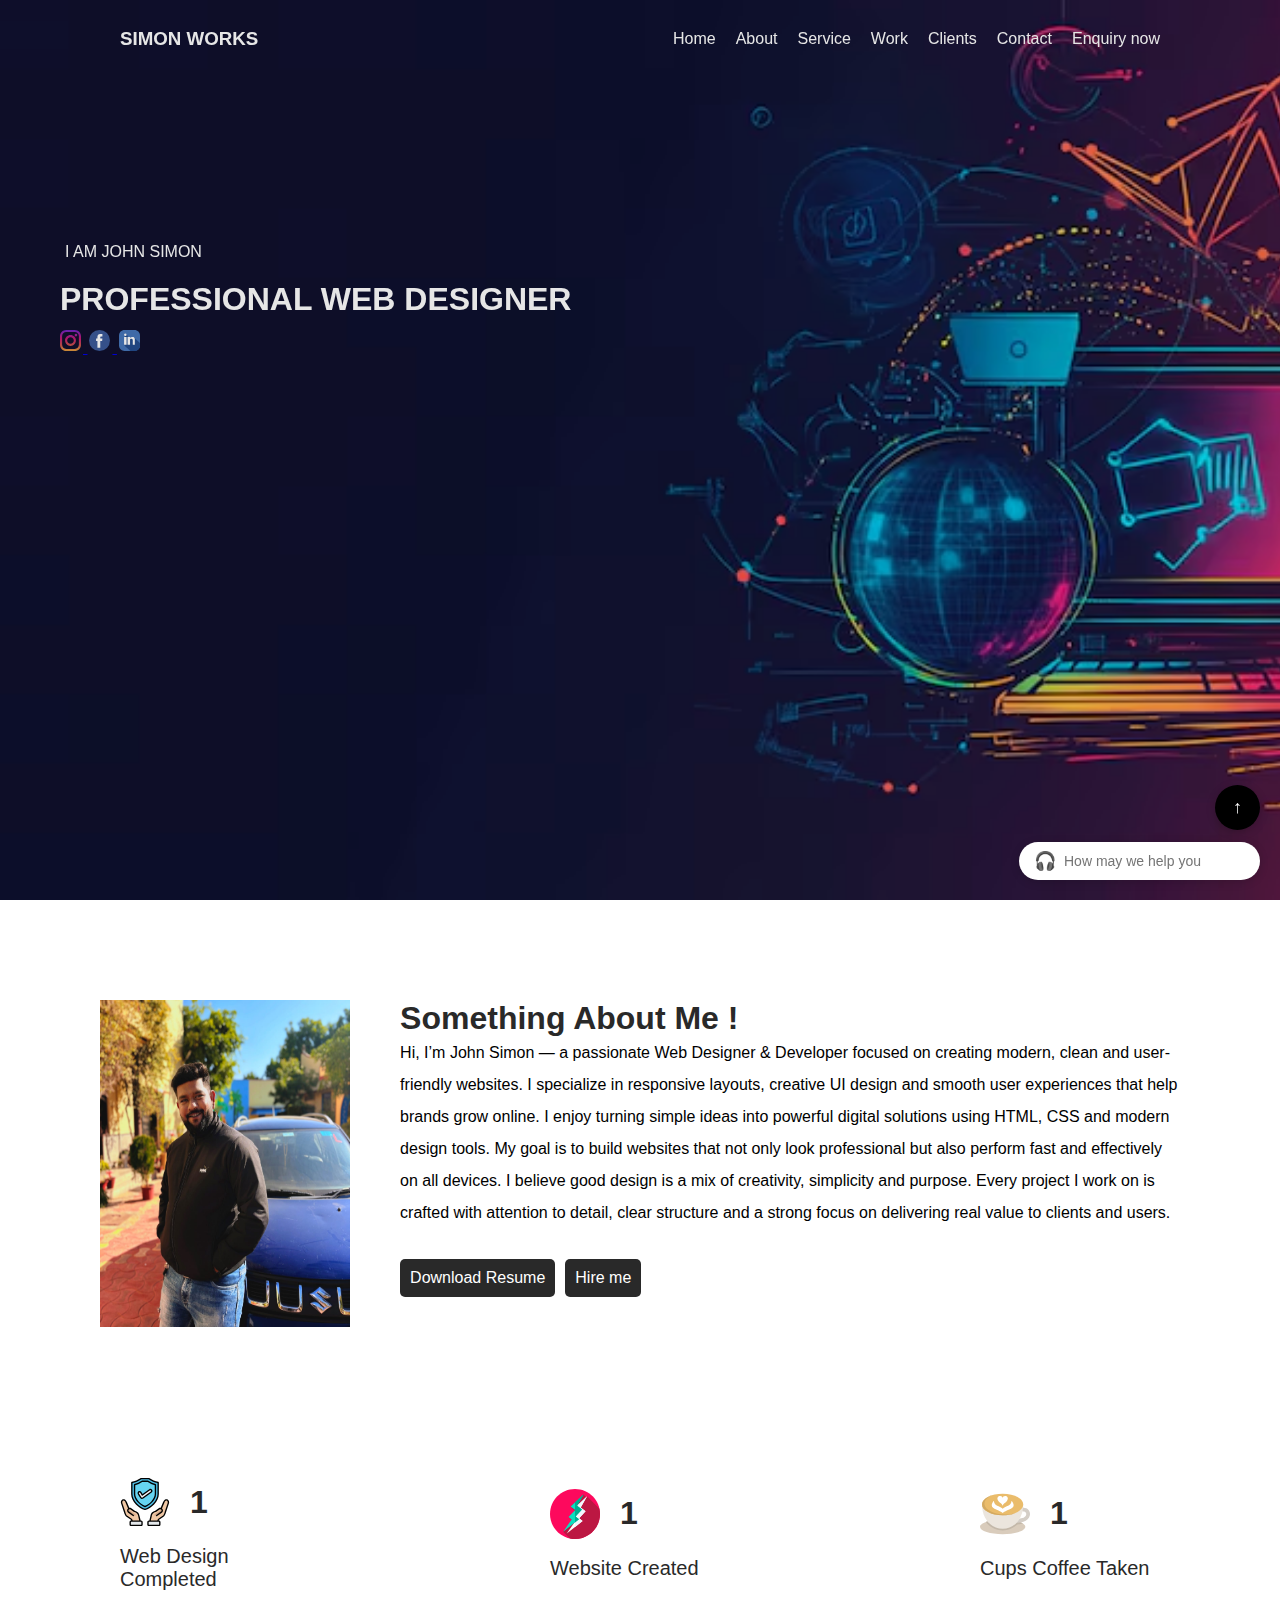
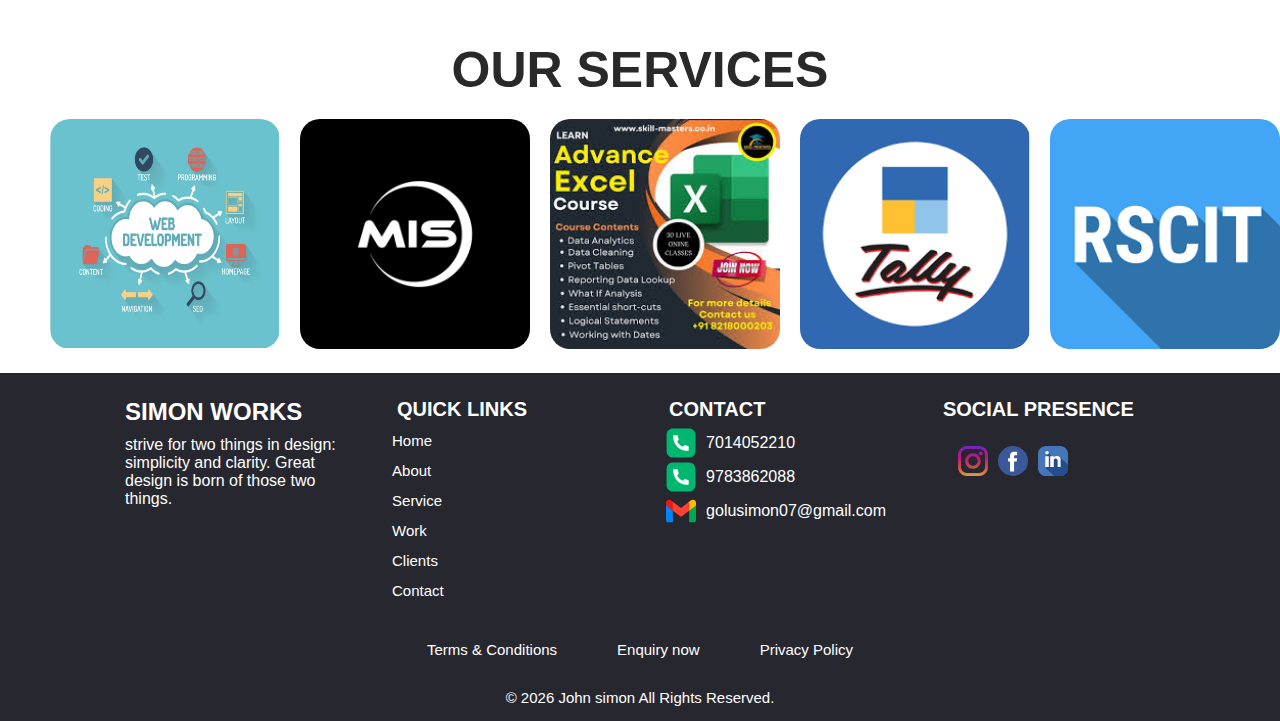
<file: index.html>
<!DOCTYPE html>
<html lang="en">

<head>
    <meta charset="UTF-8">
    <meta name="viewport" content="width=device-width, initial-scale=1.0">
    <link rel="stylesheet" href="style1.css">
    <title>Document</title>
</head>

<body>
    <!-- header start -->
    <!-- header and frist nav start -->
    <div class="main">
        <header>

            <div class="one">
                <h3>SIMON WORKS</h3>
                <ul>
                    <li><a href="#">Home</a></li>
                    <li><a href="#aboutme">About</a></li>
                    <li><a href="#hhj">Service</a></li>
                    <li><a href="#hhx">Work</a></li>
                    <li><a href="#">Clients</a></li>
                    <li><a href="#contact">Contact</a></li>
                    <li><a href="/form.html" target="_blank">Enquiry now</a></li>
                </ul>
            </div>
        </header>
        <!--header and frist nav end  -->

        <!-- mid content one  -->
        <div class="two">
            <p>I AM JOHN SIMON</p>
            <h1>Professional Web Designer</h1>

            <!-- instagram -->
            <div class="three">
                <a href="https://www.instagram.com/_john__simon" target="_blank">
                    <svg xmlns="http://www.w3.org/2000/svg" version="1.1" xmlns:xlink="http://www.w3.org/1999/xlink"
                        width="25" height="25" x="0" y="0" viewBox="0 0 551.034 551.034"
                        style="enable-background:new 0 0 512 512" xml:space="preserve" class="">
                        <g>
                            <linearGradient id="a" x1="275.517" x2="275.517" y1="4.57" y2="549.72"
                                gradientTransform="matrix(1 0 0 -1 0 554)" gradientUnits="userSpaceOnUse">
                                <stop offset="0" style="stop-color:#E09B3D" stop-color="#e09b3d"></stop>
                                <stop offset=".3" style="stop-color:#C74C4D" stop-color="#c74c4d"></stop>
                                <stop offset=".6" style="stop-color:#C21975" stop-color="#c21975"></stop>
                                <stop offset="1" style="stop-color:#7024C4" stop-color="#7024c4"></stop>
                            </linearGradient>
                            <path
                                d="M386.878 0H164.156C73.64 0 0 73.64 0 164.156v222.722c0 90.516 73.64 164.156 164.156 164.156h222.722c90.516 0 164.156-73.64 164.156-164.156V164.156C551.033 73.64 477.393 0 386.878 0zM495.6 386.878c0 60.045-48.677 108.722-108.722 108.722H164.156c-60.045 0-108.722-48.677-108.722-108.722V164.156c0-60.046 48.677-108.722 108.722-108.722h222.722c60.045 0 108.722 48.676 108.722 108.722v222.722z"
                                style="fill:url(#a);" fill=""></path>
                            <linearGradient id="b" x1="275.517" x2="275.517" y1="4.57" y2="549.72"
                                gradientTransform="matrix(1 0 0 -1 0 554)" gradientUnits="userSpaceOnUse">
                                <stop offset="0" style="stop-color:#E09B3D" stop-color="#e09b3d"></stop>
                                <stop offset=".3" style="stop-color:#C74C4D" stop-color="#c74c4d"></stop>
                                <stop offset=".6" style="stop-color:#C21975" stop-color="#c21975"></stop>
                                <stop offset="1" style="stop-color:#7024C4" stop-color="#7024c4"></stop>
                            </linearGradient>
                            <path
                                d="M275.517 133C196.933 133 133 196.933 133 275.516s63.933 142.517 142.517 142.517S418.034 354.1 418.034 275.516 354.101 133 275.517 133zm0 229.6c-48.095 0-87.083-38.988-87.083-87.083s38.989-87.083 87.083-87.083c48.095 0 87.083 38.988 87.083 87.083 0 48.094-38.989 87.083-87.083 87.083z"
                                style="fill:url(#b);" fill=""></path>
                            <linearGradient id="c" x1="418.31" x2="418.31" y1="4.57" y2="549.72"
                                gradientTransform="matrix(1 0 0 -1 0 554)" gradientUnits="userSpaceOnUse">
                                <stop offset="0" style="stop-color:#E09B3D" stop-color="#e09b3d"></stop>
                                <stop offset=".3" style="stop-color:#C74C4D" stop-color="#c74c4d"></stop>
                                <stop offset=".6" style="stop-color:#C21975" stop-color="#c21975"></stop>
                                <stop offset="1" style="stop-color:#7024C4" stop-color="#7024c4"></stop>
                            </linearGradient>
                            <circle cx="418.31" cy="134.07" r="34.15" style="fill:url(#c);" fill=""></circle>
                        </g>
                    </svg>
                </a>

                <!-- end -->

                <!-- facebook -->
                <a href="https://www.facebook.com/johnsimon.simon.10" target="_blank">

                    <svg xmlns="http://www.w3.org/2000/svg" version="1.1" xmlns:xlink="http://www.w3.org/1999/xlink"
                        width="25" height="25" x="0" y="0" viewBox="0 0 112.196 112.196"
                        style="enable-background:new 0 0 512 512" xml:space="preserve" class="">
                        <g>
                            <circle cx="56.098" cy="56.098" r="56.098" style="" fill="#3b5998" data-original="#3b5998"
                                class="">
                            </circle>
                            <path
                                d="M70.201 58.294h-10.01v36.672H45.025V58.294h-7.213V45.406h7.213v-8.34c0-5.964 2.833-15.303 15.301-15.303l11.234.047v12.51h-8.151c-1.337 0-3.217.668-3.217 3.513v7.585h11.334l-1.325 12.876z"
                                style="" fill="#ffffff" data-original="#ffffff"></path>
                        </g>
                    </svg>
                </a>
                <!-- end -->

                <!-- lindean -->
                <a href="https://www.facebook.com/johnsimon.simon.10" target="_blank">

                    <svg xmlns="http://www.w3.org/2000/svg" version="1.1" xmlns:xlink="http://www.w3.org/1999/xlink"
                        width="25" height="25" x="0" y="0" viewBox="0 0 453.54 453.54"
                        style="enable-background:new 0 0 512 512" xml:space="preserve" class="">
                        <g>
                            <path fill="#4676ba"
                                d="M453.542 119.108v215.323c0 65.777-53.333 119.11-119.11 119.11H119.108c-65.777 0-119.11-53.333-119.11-119.11V119.108c0-65.777 53.333-119.11 119.11-119.11h215.323c65.778.001 119.111 53.333 119.111 119.11z"
                                opacity="1" data-original="#4676ba" class=""></path>
                            <path fill="#234d8e"
                                d="M334.712 173.286c-9.399-13.841-25.333-19.545-25.333-19.545-28.821-7.358-51.831 1.285-66.613 10.43l-4.063-10.43h-48.875a26.94 26.94 0 0 0 2.23-10.747c0-7.076-2.738-13.495-7.183-18.316L160.494 90.35c-4.531-8.595-13.542-14.461-23.936-14.461-14.943 0-27.055 12.113-27.055 27.056 0 7.074 2.738 13.494 7.184 18.315l22.821 32.481h-30.005v163.438l28.444 40.05h.014l110.462 96.313h86.008c65.777 0 119.11-53.333 119.11-119.11v-53.689zm-150.118-11.668v26.451l-12.854-18.901a26.98 26.98 0 0 0 12.854-7.55z"
                                opacity="1" data-original="#234d8e" class=""></path>
                            <g fill="#fff">
                                <path
                                    d="M109.503 153.741h54.11v163.438h-54.11zM309.379 153.741c-31.611-8.071-56.237 3.108-70.676 13.085v-13.085h-54.109v163.438h54.109V205.434c10.673-19.113 26.506-17.458 26.506-17.458 34.235 3.313 32.025 29.816 32.025 29.816v99.388h44.173V193.496c-1.104-28.713-32.028-39.755-32.028-39.755z"
                                    fill="#ffffff" opacity="1" data-original="#ffffff" class=""></path>
                                <circle cx="136.558" cy="102.944" r="27.054" fill="#ffffff" opacity="1"
                                    data-original="#ffffff" class=""></circle>
                            </g>
                        </g>
                    </svg>
                </a>
            </div>
        </div>
    </div>
    <!-- end -->

    <!-- about me start -->
    <section id="aboutme">
        <div class="four">
            <div class="five">
                <img src="img/img2.jpeg" alt="" width="100%" height="100%">
            </div>
            <div class="six">
                <h1 title="About me"> Something About Me !</h1>
                <p>Hi, I’m John Simon — a passionate Web Designer & Developer focused on creating modern, clean and
                    user-friendly websites. I specialize in responsive layouts, creative UI design and smooth user
                    experiences that help brands grow online. I enjoy turning simple ideas into powerful digital
                    solutions using HTML, CSS and modern design tools. My goal is to build websites that not only look
                    professional but also perform fast and effectively on all devices. I believe good design is a mix of
                    creativity, simplicity and purpose. Every project I work on is crafted with attention to detail,
                    clear structure and a strong focus on delivering real value to clients and users.</p>
                <div class="seven">
                    <button>
                        <a href="img/rv.pdf" target="_blank">
                            Download Resume
                        </a>
                    </button>
                    <button>Hire me</button>
                </div>
            </div>
            </a>
        </div>

    </section>
    <!-- about me end  -->

    <!--second content start  -->

    <section class="hhh" id="hhx">
        <div class="eight">
            <div class="nine">
                <div>
                    <div class="ten">

                        <svg xmlns="http://www.w3.org/2000/svg" version="1.1" xmlns:xlink="http://www.w3.org/1999/xlink"
                            width="50" height="50" x="0" y="0" viewBox="0 0 512 512"
                            style="enable-background:new 0 0 512 512" xml:space="preserve" class="">
                            <g>
                                <g fill-rule="evenodd" clip-rule="evenodd">
                                    <path fill="#efc7a4"
                                        d="M194.04 402.591c4.846 20.414 10.033 40.746 15.169 61.089h-81.628l-4.044-16.87c-1.691-7.054-5.482-12.561-11.467-16.659l-41.103-28.143c-13.025-8.918-18.725-28.541-23.483-42.897l-30.268-91.333c-7.971-24.051 25.039-58.587 47.856-5.073l26.176 61.393c6.395-2.849 14.105-2.345 20.179 2.002l36.517 26.135c34.958 9.528 40.038 24.831 46.096 50.356z"
                                        opacity="1" data-original="#efc7a4"></path>
                                    <path fill="#d5a889"
                                        d="m83.026 330.806 81.64 58.427c-6.516 9.105-19.297 11.223-28.402 4.707l-48.531-34.732c-9.104-6.516-11.223-19.297-4.707-28.402z"
                                        opacity="1" data-original="#d5a889"></path>
                                    <path fill="#e4e8eb"
                                        d="m104.349 461.217.024 24.951c.005 5.413 4.421 9.825 9.834 9.826l101.498.006c2.71 0 5.043-.966 6.958-2.884 1.915-1.917 2.88-4.25 2.877-6.96l-.024-24.951c-.005-5.413-4.421-9.825-9.834-9.825l-101.498-.006c-2.71 0-5.043.966-6.958 2.884-1.916 1.916-2.88 4.249-2.877 6.959z"
                                        opacity="1" data-original="#e4e8eb"></path>
                                    <path fill="#efc7a4"
                                        d="M317.96 402.456c-4.846 20.414-10.033 40.746-15.169 61.089h81.628l4.044-16.87c1.691-7.054 5.482-12.561 11.467-16.659l41.103-28.143c13.025-8.918 18.725-28.541 23.482-42.897l30.268-91.333c7.971-24.051-25.039-58.587-47.856-5.073l-26.176 61.393c-6.395-2.849-14.105-2.345-20.179 2.002L364.055 352.1c-34.957 9.528-40.037 24.831-46.095 50.356z"
                                        opacity="1" data-original="#efc7a4"></path>
                                    <path fill="#d5a889"
                                        d="m428.974 330.671-81.64 58.427c6.516 9.105 19.297 11.223 28.402 4.707l48.53-34.732c9.106-6.516 11.224-19.297 4.708-28.402z"
                                        opacity="1" data-original="#d5a889"></path>
                                    <path fill="#e4e8eb"
                                        d="m407.652 461.082-.024 24.951c-.005 5.413-4.421 9.825-9.834 9.826l-101.498.006c-2.71 0-5.042-.966-6.958-2.884-1.915-1.917-2.88-4.25-2.877-6.961l.024-24.951c.005-5.413 4.421-9.825 9.834-9.825 33.832-.002 67.665-.005 101.498-.006 2.71 0 5.043.966 6.958 2.884 1.915 1.917 2.879 4.25 2.877 6.96z"
                                        opacity="1" data-original="#e4e8eb"></path>
                                    <path fill="#4fc0e8"
                                        d="M257.539 331.381c31.784-10.279 63.666-32.369 86.307-55.779 26.286-27.179 47.029-62.684 47.029-101.44V60.583a4.961 4.961 0 0 0-4.035-4.905c-32.448-6.384-63.025-20.329-90.508-38.825A4.791 4.791 0 0 0 293.54 16h-75.079c-1.039 0-1.93.272-2.792.852-27.483 18.497-58.06 32.441-90.508 38.825a4.962 4.962 0 0 0-4.035 4.906v113.579c0 38.756 20.743 74.26 47.029 101.44 22.641 23.411 54.523 45.501 86.307 55.779a4.809 4.809 0 0 0 3.077 0z"
                                        opacity="1" data-original="#4fc0e8"></path>
                                    <path fill="#66d4f1"
                                        d="M256 302.222c24.89-9.652 49.767-27.524 67.718-46.085 21.013-21.727 39.156-50.83 39.156-81.974v-95.43c-26.988-7.54-52.592-19.582-76.213-34.733h-61.322c-23.621 15.151-49.225 27.192-76.213 34.733v95.43c0 31.144 18.143 60.248 39.156 81.974 17.951 18.561 42.829 36.432 67.718 46.085z"
                                        opacity="1" data-original="#66d4f1" class=""></path>
                                    <path fill="#f4f6f8"
                                        d="M188.724 172.389c-4.047-6.584-1.99-15.203 4.594-19.25s15.203-1.99 19.25 4.594l16.482 26.823 74.161-54.128c6.222-4.53 14.939-3.159 19.469 3.063s3.159 14.939-3.063 19.469l-85.33 62.279c-6.971 5.088-16.623 4.247-21.18-3.167z"
                                        opacity="1" data-original="#f4f6f8"></path>
                                    <path
                                        d="M307.335 136.078c3.087-2.249 7.44-1.558 9.689 1.534a6.878 6.878 0 0 1 1.238 5.157 6.842 6.842 0 0 1-2.767 4.531l-85.33 62.277c-2.131 1.562-4.658 2.193-6.922 1.741-1.788-.353-3.2-1.332-4.169-2.922l-24.379-39.677a6.963 6.963 0 0 1-.852-5.289 7.008 7.008 0 0 1 3.138-4.334 7.015 7.015 0 0 1 3.652-1.026c2.362 0 4.649 1.176 5.971 3.317l16.488 26.831a7.012 7.012 0 0 0 4.602 3.2 6.977 6.977 0 0 0 5.477-1.209zm-88.802 17.979c-6.061-9.858-19.02-12.949-28.878-6.889-4.781 2.941-8.122 7.562-9.43 13.011-1.303 5.458-.4 11.091 2.536 15.872l24.384 39.677c3.016 4.913 7.769 8.221 13.387 9.331 1.36.268 2.753.4 4.141.4 4.809 0 9.651-1.581 13.74-4.569l85.33-62.273c4.517-3.299 7.491-8.15 8.352-13.679.866-5.519-.461-11.049-3.75-15.57-6.804-9.326-19.923-11.397-29.264-4.597l-68.037 49.657zm137.34 20.102V83.987c-24.248-7.317-48.18-18.399-71.251-32.991h-57.238c-23.071 14.592-46.999 25.673-71.251 32.991v90.172c0 23.391 11.848 49.328 33.372 73.03 18.408 20.271 43.088 37.87 66.498 47.488 23.41-9.618 48.09-27.217 66.503-47.488 21.518-23.702 33.367-49.639 33.367-73.03zm8.889-102.171c-25.269-7.058-50.269-18.46-74.319-33.889a7.02 7.02 0 0 0-3.778-1.101h-61.323a7.018 7.018 0 0 0-3.778 1.101c-24.05 15.429-49.05 26.831-74.319 33.889a6.994 6.994 0 0 0-5.11 6.738v95.433c0 34.449 20.121 63.84 37.009 82.441 20.77 22.869 47.86 41.879 74.328 52.151.814.306 1.671.47 2.532.47s1.722-.165 2.532-.47c26.469-10.272 53.558-29.273 74.328-52.151 16.893-18.601 37.009-47.992 37.009-82.441V78.727a6.997 6.997 0 0 0-5.111-6.739zM256.003 324.519c28.323-9.312 59.12-29.292 82.813-53.794 29.056-30.04 45.055-64.339 45.055-96.567V62.22c-30.967-6.333-61.515-19.5-90.939-39.221h-73.858c-29.419 19.721-59.972 32.887-90.939 39.221v111.94c0 32.228 15.999 66.527 45.06 96.567 23.688 24.501 54.485 44.48 82.808 53.792zm92.878-44.062c31.593-32.67 48.994-70.418 48.994-106.298V56.427a7.006 7.006 0 0 0-5.783-6.898c-31.617-5.581-62.927-18.808-93.08-39.319A6.971 6.971 0 0 0 295.073 9h-78.14a6.97 6.97 0 0 0-3.938 1.209c-30.148 20.511-61.459 33.739-93.08 39.319a6.993 6.993 0 0 0-5.778 6.898v117.732c0 35.88 17.396 73.627 48.989 106.298 25.838 26.723 59.779 48.434 90.798 58.09.682.212 1.379.32 2.08.32s1.397-.108 2.08-.32c31.018-9.655 64.958-31.366 90.797-58.089zm139.273-15.11-30.172 91.56c-.32.983-.649 1.981-.979 3.002-4.273 13.109-9.59 29.428-19.792 36.439l-41.131 28.271c-7.086 4.88-11.797 11.519-14.018 19.749l-67.11.009c3.332-13.317 6.588-26.502 9.731-39.861 5.797-24.619 9.971-36.83 41.14-45.389a6.91 6.91 0 0 0 2.231-1.059l36.538-26.252c6-4.31 14.389-2.927 18.7 3.073 2.07 2.88 2.889 6.428 2.311 9.98-.579 3.539-2.489 6.64-5.383 8.705l-48.556 34.882a6.998 6.998 0 0 0-1.6 9.773 7.009 7.009 0 0 0 9.769 1.609l48.561-34.892c5.929-4.249 9.839-10.583 11.03-17.82 1.181-7.242-.513-14.493-4.762-20.413a27.268 27.268 0 0 0-5.12-5.397l23.753-56.052c7.529-17.778 16.888-26.567 25.029-23.509 7.05 2.653 12.969 14.064 9.83 23.592zm-90.332 193.021c.988 0 1.642.442 2.023.819.367.372.805 1.021.805 2.023l-.014 24.949c0 1.562-1.285 2.828-2.842 2.828l-101.503.009a2.816 2.816 0 0 1-2.019-.819c-.367-.367-.809-1.031-.809-2.019l.019-24.949a2.838 2.838 0 0 1 2.842-2.833h9.698zm85.429-229.709c14.77 5.552 23.452 25.128 18.192 41.07l-30.158 91.56c-.32.96-.64 1.953-.974 2.96-4.917 15.119-11.058 33.941-25.165 43.639l-41.131 28.271c-3.261 2.24-5.571 4.908-7.101 8.211h.908c4.513 0 8.752 1.75 11.919 4.922a16.718 16.718 0 0 1 4.913 11.928l-.019 24.949c-.009 9.279-7.562 16.822-16.841 16.822L296.305 503c-4.522 0-8.762-1.75-11.933-4.931-3.167-3.171-4.917-7.406-4.908-11.919l.019-24.949c.01-9.284 7.562-16.822 16.841-16.822h4.202c3.609-14.427 7.148-28.661 10.535-43.07 6.451-27.41 13.072-44.91 49.831-55.328l35.531-25.532c6.108-4.381 13.42-5.891 20.309-4.79l23.669-55.85c16.024-37.818 36.851-33.409 42.85-31.15zM217.723 488.177a2.78 2.78 0 0 1-2.019.819l-101.493-.009a2.839 2.839 0 0 1-2.838-2.828l-.019-24.949c0-1.002.438-1.652.819-2.023a2.756 2.756 0 0 1 2.009-.819l91.8.009h9.699a2.85 2.85 0 0 1 2.842 2.833l.019 24.949c0 .988-.437 1.651-.819 2.018zM115.924 424.62l-41.131-28.271c-10.202-7.011-15.519-23.32-19.791-36.43-.329-1.031-.659-2.028-.979-3.012l-30.172-91.56c-3.138-9.529 2.781-20.939 9.83-23.589 8.14-3.059 17.5 5.731 25.033 23.509l23.749 56.052a27.442 27.442 0 0 0-5.12 5.397c-8.809 12.272-5.999 29.424 6.268 38.232l48.561 34.892c3.139 2.249 7.51 1.529 9.768-1.609 2.249-3.143 1.544-7.515-1.595-9.773l-48.561-34.882c-6-4.31-7.383-12.686-3.073-18.686s12.7-7.383 18.699-3.073l36.543 26.252c.668.48 1.431.847 2.23 1.059 31.169 8.56 35.329 20.77 41.131 45.389 3.124 13.27 6.385 26.483 9.736 39.861l-67.12-.009c-2.209-8.23-6.915-14.879-14.006-19.749zm99.757 19.759c9.27 0 16.832 7.538 16.841 16.813l.024 24.958c0 4.513-1.741 8.748-4.913 11.919-3.172 3.181-7.411 4.931-11.928 4.931l-101.493-.009c-9.28 0-16.827-7.543-16.841-16.822l-.019-24.949a16.716 16.716 0 0 1 4.912-11.928c3.167-3.171 7.411-4.922 11.919-4.922h.913c-1.529-3.303-3.844-5.971-7.101-8.211l-41.131-28.271c-14.112-9.698-20.253-28.52-25.17-43.639-.329-1.007-.649-1.99-.974-2.96l-30.167-91.56c-5.251-15.942 3.421-35.517 18.201-41.07 6-2.259 26.831-6.682 42.848 31.15l23.659 55.85c6.898-1.101 14.211.409 20.309 4.79l35.541 25.532c36.759 10.418 43.38 27.918 49.831 55.328 3.369 14.309 6.908 28.581 10.54 43.07z"
                                        fill="#000000" opacity="1" data-original="#000000"></path>
                                </g>
                            </g>
                        </svg>
                        <h1>1</h1>

                    </div><br>

                    <div class="john">
                        <p>Web Design Completed</p>
                    </div>
                </div>
                <!-- frist end -->
                <div>
                    <div class="ten">

                        <svg xmlns="http://www.w3.org/2000/svg" version="1.1" xmlns:xlink="http://www.w3.org/1999/xlink"
                            width="50" height="50" x="0" y="0" viewBox="0 0 512 512"
                            style="enable-background:new 0 0 512 512" xml:space="preserve" class="">
                            <g>
                                <path fill="#fd095d"
                                    d="M512 256c0 141.387-114.613 256-256 256S0 397.387 0 256 114.613 0 256 0s256 114.613 256 256zm0 0"
                                    opacity="1" data-original="#fd095d" class=""></path>
                                <path fill="#bc1742"
                                    d="M506.055 200.98 379.723 74.652l-6.582 11.414-30.082-30.082L210.82 180.078l47.418 47.422-68.949 60.387 45.566 45.566-99.933 103.895 69.437 69.441A257.313 257.313 0 0 0 256 512c141.387 0 256-114.613 256-256 0-18.89-2.066-37.297-5.945-55.02zm0 0"
                                    opacity="1" data-original="#bc1742" class=""></path>
                                <path fill="#ffffff"
                                    d="m379.723 74.652-132.239 124.09 47.606 34.899-69.137 72.914 32.969 23.164-87.336 126.297 162.16-127.504-35.133-29.453 65.703-70.7-50-39.207zm0 0"
                                    opacity="1" data-original="#ffffff"></path>
                                <path fill="#cbf7f7"
                                    d="m225.953 306.555 29.856 20.976v-52.465zM247.484 198.742l8.325 6.106v-13.914zm0 0"
                                    opacity="1" data-original="#cbf7f7"></path>
                                <path fill="#f2f6fc"
                                    d="m314.316 189.152 65.407-114.5-123.914 116.282v13.914l39.28 28.793-39.28 41.425v52.465l3.113 2.188-3.113 4.504v55.57l77.937-61.281-35.133-29.453 65.703-70.7zm0 0"
                                    opacity="1" data-original="#f2f6fc"></path>
                                <path fill="#0adebf"
                                    d="M343.059 55.984 210.82 180.078l47.602 34.895-69.137 72.914 32.973 23.168-87.336 126.293 162.156-127.5-35.133-29.453 65.707-70.7-50.004-39.21zm0 0"
                                    opacity="1" data-original="#0adebf"></path>
                                <path fill="#00ad90"
                                    d="m277.648 170.484 65.41-114.5-87.25 81.875v75.2l2.614 1.914-2.613 2.757v124.567l41.27-32.45-35.134-29.452 65.707-70.7zm0 0"
                                    opacity="1" data-original="#00ad90"></path>
                            </g>
                        </svg>

                        <h1>1</h1>

                    </div><br>

                    <div class="john">
                        <p>Website Created</p>
                    </div>
                </div>
                <!-- second end -->
                <div>
                    <div class="ten">
                        <svg xmlns="http://www.w3.org/2000/svg" version="1.1" xmlns:xlink="http://www.w3.org/1999/xlink"
                            width="50" height="50" x="0" y="0" viewBox="0 0 512 512"
                            style="enable-background:new 0 0 512 512" xml:space="preserve" class="">
                            <g>
                                <path fill="#d9ccbc" fill-rule="evenodd"
                                    d="M231.82 463.35c127.67 0 231.82-34.13 231.82-75.97s-104.15-75.97-231.82-75.97S0 345.55 0 387.39s104.14 75.96 231.82 75.96z"
                                    clip-rule="evenodd" opacity="1" data-original="#d9ccbc"></path>
                                <path fill="#c3b8a9" fill-rule="evenodd"
                                    d="M231.82 311.42c68.46 0 129.97 9.72 172.4 25.17-3.52 4.62-7.17 9.16-11.03 13.55-41.33 47.11-98.56 73.87-161.38 73.87s-120.05-26.76-161.38-73.87c-3.85-4.39-7.51-8.93-11.03-13.55 42.45-15.45 103.96-25.17 172.42-25.17z"
                                    clip-rule="evenodd" opacity="1" data-original="#c3b8a9"></path>
                                <path fill="#c3b8a9" fill-rule="evenodd"
                                    d="M308.98 315.73c56.86 6.58 103.58 20.21 130.28 37.73-28.2 7.65-59.75 9.98-88.3 8.7-10.94-.48-21.97-1.59-32.77-3.49l-16.33-2.83z"
                                    clip-rule="evenodd" opacity="1" data-original="#c3b8a9"></path>
                                <path fill="#d4cec7"
                                    d="m380.72 192.73 15.99-.43c4.85-.14 9.81-.48 14.88-.82 11.25-.77 22.99-1.56 35.06-.57 9.61.77 18.99 2.69 27.75 6.6 9.52 4.22 18 10.63 24.89 20.07 4.37 6.04 7.71 12.76 9.84 19.81 2.15 7.09 3.15 14.54 2.81 21.97-.14 2.95-.51 6.24-1.13 9.84-5.95 34.02-32.66 54.23-66.02 65.34-29.68 9.86-64.77 12.39-93.09 11.11-11.03-.51-21.57-1.67-30.67-3.26l6.69-37.87c6.77 1.16 15.53 2.07 25.74 2.52 24.72 1.13 54.79-.91 79.23-9.04 20.78-6.89 37.19-18.14 40.22-35.52.2-1.13.34-2.75.45-4.88.14-3.12-.25-6.15-1.13-9.01-.94-3.06-2.32-5.92-4.14-8.42-2.55-3.49-5.73-5.87-9.33-7.48-4.37-1.96-9.58-2.95-15.19-3.4-8.9-.71-19.42 0-29.48.68-5.64.37-11.2.74-16.33.88l-15.99.45z"
                                    opacity="1" data-original="#d4cec7"></path>
                                <g fill-rule="evenodd" clip-rule="evenodd">
                                    <path fill="#ebe5dd"
                                        d="M442.46 158.91c0 149.5-94.31 248.57-210.64 248.57S21.17 308.41 21.17 158.91z"
                                        opacity="1" data-original="#ebe5dd" class=""></path>
                                    <path fill="#eabc6b"
                                        d="M231.82 269.15c116.02 0 210.64-49.52 210.64-110.24S347.84 48.64 231.82 48.64 21.17 98.2 21.17 158.91c0 60.72 94.62 110.24 210.65 110.24z"
                                        opacity="1" data-original="#eabc6b" class=""></path>
                                    <path fill="#ffffff"
                                        d="M191.76 127.42c12.7 15.51 32.54 20.64 40.05 42.97 7.51-22.34 27.35-27.47 40.05-42.97 46.15-56.35-40.05-74.01-40.05-33.11.01-40.9-86.2-23.24-40.05 33.11z"
                                        opacity="1" data-original="#ffffff" class=""></path>
                                    <path fill="#ffffff"
                                        d="M232.47 245.88c-36.14-41.27-161.21-38.81-91.08-124.84 5.22 58.51 57.97 48.13 91.08 82.37 33.11-34.24 85.86-23.87 91.08-82.37 70.12 86.03-54.94 83.57-91.08 124.84z"
                                        opacity="1" data-original="#ffffff" class=""></path>
                                    <path fill="#d3a960"
                                        d="M256.19 260.88c-111 0-201.97-44.96-210.08-101.96-.4-2.75-.6-5.5-.6-8.31 0-36 33.02-68 84.05-88.13-64.66 18.82-108.4 54.96-108.4 96.43 0 60.89 94.31 110.24 210.64 110.24 47.51 0 91.36-8.22 126.62-22.11-30.28 8.82-65.15 13.84-102.23 13.84z"
                                        opacity="1" data-original="#d3a960"></path>
                                </g>
                            </g>
                        </svg>

                        <h1>
                            1
                        </h1>
                    </div><br>

                    <div class="john">
                        <p> Cups Coffee Taken</p>
                    </div>
                </div>

                <!-- third end -->
            </div>
        </div>
    </section>
    <!-- end -->
    <!-- third content start -->
    <section class="thirdsection" id="hhj">
        <div class="elven">
            <div class="twelve">
                <h1>OUR SERVICES</h1>
            </div>
        </div>

        <div class="thirteen">
            <div class="fourteen">
                <div class="fifteen"><img src="img/img3.png" alt="" height="230" width="230"></div>
                <div class="fifteen"><img src="img/mis.jpg" alt="" width="230" height="230"></div>
                <div class="fifteen"><img src="img/ad.jpg" alt="" width="230" height="230"></div>
                <div class="fifteen"><img src="img/tally.png" alt="" width="230" height="230"></div>
                <div class="fifteen"><img src="img/rr.png" alt="" width="230" height="230"></div>
            </div>
        </div>
    </section>
    <!-- third end -->

    <footer>
        <!-- first footer -->

        <div>
            <div>
                <div class="end">

                    <div class="footer1">
                        <h2>SIMON WORKS</h2>
                        <p>strive for two things in design: simplicity and clarity. Great design is born of those two
                            things.</p>

                    </div>


                    <!-- end -->

                    <!-- second footer -->
                    <div class="footer2">
                        <h3>Quick links</h3>
                        <ul>
                            <li><a href="#">Home</a></li>
                            <li><a href="#aboutme">About</a></li>
                            <li><a href="#hhj">Service</a></li>
                            <li><a href="#hhx">Work</a></li>
                            <li><a href="#">Clients</a></li>
                            <li><a href="#">Contact</a></li>
                        </ul>
                    </div>

                    <div>
                        <div class="foot1" id="contact">
                            <h3>Contact</h3>
                            <div class="foot">
                                <svg xmlns="http://www.w3.org/2000/svg" version="1.1"
                                    xmlns:xlink="http://www.w3.org/1999/xlink" width="30" height="30" x="0" y="0"
                                    viewBox="0 0 133 133" style="enable-background:new 0 0 512 512" xml:space="preserve"
                                    class="">
                                    <g>
                                        <defs>
                                            <clipPath id="b">
                                                <use xlink:href="#a"></use>
                                            </clipPath>
                                            <path id="a"
                                                d="M102.661 130.5H30.339C14.964 130.5 2.5 118.036 2.5 102.661V30.339C2.5 14.964 14.964 2.5 30.339 2.5h72.322c15.375 0 27.839 12.464 27.839 27.839v72.322c0 15.375-12.464 27.839-27.839 27.839z"
                                                fill="#000000" opacity="1" data-original="#000000"></path>
                                        </defs>
                                        <use xlink:href="#a" fill="#00b771"></use>
                                        <path fill="#00b771"
                                            d="M102.661 130.5H30.339C14.964 130.5 2.5 118.036 2.5 102.661V30.339C2.5 14.964 14.964 2.5 30.339 2.5h72.322c15.375 0 27.839 12.464 27.839 27.839v72.322c0 15.375-12.464 27.839-27.839 27.839z"
                                            clip-path="url(#b)" opacity="1" data-original="#00b771" class=""></path>
                                        <path fill="#ffffff"
                                            d="M100.638 84.078V98.59c0 .986-.802 1.783-1.797 1.783h-7.187c-15.835 0-30.724-6.121-41.924-17.234S32.362 57.253 32.362 41.54v-7.13c0-.987.802-1.783 1.797-1.783h14.398c1.869 0 3.486 1.189 4.013 2.936l3.737 15.463a1.796 1.796 0 0 1-.491 1.7l-4.684 4.54a2.934 2.934 0 0 0-.635 3.352 46.966 46.966 0 0 0 3.498 6.121 46.353 46.353 0 0 0 5.546 6.668 46.536 46.536 0 0 0 6.72 5.503 45.524 45.524 0 0 0 6.181 3.471 2.975 2.975 0 0 0 3.366-.63l5.366-5.432a1.796 1.796 0 0 1 1.797-.464l14.925 4.314a4.19 4.19 0 0 1 2.742 3.909z"
                                            clip-path="url(#b)" opacity="1" data-original="#ffffff" class=""></path>
                                    </g>
                                </svg>

                                <span>7014052210</span>
                            </div>

                            <div class="foot">
                                <svg xmlns="http://www.w3.org/2000/svg" version="1.1"
                                    xmlns:xlink="http://www.w3.org/1999/xlink" width="30" height="30" x="0" y="0"
                                    viewBox="0 0 133 133" style="enable-background:new 0 0 512 512" xml:space="preserve"
                                    class="">
                                    <g>
                                        <defs>
                                            <clipPath id="b">
                                                <use xlink:href="#a"></use>
                                            </clipPath>
                                            <path id="a"
                                                d="M102.661 130.5H30.339C14.964 130.5 2.5 118.036 2.5 102.661V30.339C2.5 14.964 14.964 2.5 30.339 2.5h72.322c15.375 0 27.839 12.464 27.839 27.839v72.322c0 15.375-12.464 27.839-27.839 27.839z"
                                                fill="#000000" opacity="1" data-original="#000000"></path>
                                        </defs>
                                        <use xlink:href="#a" fill="#00b771"></use>
                                        <path fill="#00b771"
                                            d="M102.661 130.5H30.339C14.964 130.5 2.5 118.036 2.5 102.661V30.339C2.5 14.964 14.964 2.5 30.339 2.5h72.322c15.375 0 27.839 12.464 27.839 27.839v72.322c0 15.375-12.464 27.839-27.839 27.839z"
                                            clip-path="url(#b)" opacity="1" data-original="#00b771" class=""></path>
                                        <path fill="#ffffff"
                                            d="M100.638 84.078V98.59c0 .986-.802 1.783-1.797 1.783h-7.187c-15.835 0-30.724-6.121-41.924-17.234S32.362 57.253 32.362 41.54v-7.13c0-.987.802-1.783 1.797-1.783h14.398c1.869 0 3.486 1.189 4.013 2.936l3.737 15.463a1.796 1.796 0 0 1-.491 1.7l-4.684 4.54a2.934 2.934 0 0 0-.635 3.352 46.966 46.966 0 0 0 3.498 6.121 46.353 46.353 0 0 0 5.546 6.668 46.536 46.536 0 0 0 6.72 5.503 45.524 45.524 0 0 0 6.181 3.471 2.975 2.975 0 0 0 3.366-.63l5.366-5.432a1.796 1.796 0 0 1 1.797-.464l14.925 4.314a4.19 4.19 0 0 1 2.742 3.909z"
                                            clip-path="url(#b)" opacity="1" data-original="#ffffff" class=""></path>
                                    </g>
                                </svg>

                                <span>9783862088</span>
                            </div>

                            <div class="foot">
                                <svg xmlns="http://www.w3.org/2000/svg" version="1.1"
                                    xmlns:xlink="http://www.w3.org/1999/xlink" width="30" height="30" x="0" y="0"
                                    viewBox="0 0 512 512" style="enable-background:new 0 0 512 512" xml:space="preserve"
                                    class="">
                                    <g>
                                        <path fill="#0085f7"
                                            d="M34.909 448.047h81.455V250.229l-53.338-93.138L0 162.956v250.182c0 19.287 15.622 34.909 34.909 34.909z"
                                            opacity="1" data-original="#0085f7" class=""></path>
                                        <path fill="#00a94b"
                                            d="M395.636 448.047h81.455c19.287 0 34.909-15.622 34.909-34.909V162.956l-62.935-5.865-53.428 93.138v197.818z"
                                            opacity="1" data-original="#00a94b"></path>
                                        <path fill="#ffbc00"
                                            d="m395.636 98.956-47.847 91.303 47.847 59.97L512 162.956v-46.545c0-43.142-49.251-67.782-83.782-41.891z"
                                            opacity="1" data-original="#ffbc00"></path>
                                        <path fill="#ff4131" fill-rule="evenodd"
                                            d="m116.364 250.229-45.593-96.31 45.593-54.963L256 203.683 395.636 98.956v151.273L256 354.956z"
                                            clip-rule="evenodd" opacity="1" data-original="#ff4131" class=""></path>
                                        <path fill="#e51c19"
                                            d="M0 116.411v46.545l116.364 87.273V98.956L83.782 74.52C49.251 48.629 0 73.269 0 116.411z"
                                            opacity="1" data-original="#e51c19" class=""></path>
                                    </g>
                                </svg>
                                <span class="mail"><a href="https://www.google.com/search?q=gmail&rlz=1C1VDKB_enIN1074IN1075&oq=gma&gs_lcrp=[base64]&sourceid=chrome&ie=UTF-8" target="_blank">golusimon07@gmail.com</span></a>
                            </div>
                        </div>
                    </div>
                    <!-- end footer  -->

                    <!-- third footer  -->

                    <div>
                        <div class="sss">
                            <h3>Social Presence</h3>
                            <div class="ssk">
                                <a href="https://www.instagram.com/_john__simon" target="_blank">
                                    <svg xmlns="http://www.w3.org/2000/svg" version="1.1"
                                        xmlns:xlink="http://www.w3.org/1999/xlink" width="30" height="30" x="0" y="0"
                                        viewBox="0 0 551.034 551.034" style="enable-background:new 0 0 512 512"
                                        xml:space="preserve" class="">
                                        <g>
                                            <linearGradient id="a" x1="275.517" x2="275.517" y1="4.57" y2="549.72"
                                                gradientTransform="matrix(1 0 0 -1 0 554)"
                                                gradientUnits="userSpaceOnUse">
                                                <stop offset="0" style="stop-color:#E09B3D" stop-color="#e09b3d"></stop>
                                                <stop offset=".3" style="stop-color:#C74C4D" stop-color="#c74c4d">
                                                </stop>
                                                <stop offset=".6" style="stop-color:#C21975" stop-color="#c21975">
                                                </stop>
                                                <stop offset="1" style="stop-color:#7024C4" stop-color="#7024c4"></stop>
                                            </linearGradient>
                                            <path
                                                d="M386.878 0H164.156C73.64 0 0 73.64 0 164.156v222.722c0 90.516 73.64 164.156 164.156 164.156h222.722c90.516 0 164.156-73.64 164.156-164.156V164.156C551.033 73.64 477.393 0 386.878 0zM495.6 386.878c0 60.045-48.677 108.722-108.722 108.722H164.156c-60.045 0-108.722-48.677-108.722-108.722V164.156c0-60.046 48.677-108.722 108.722-108.722h222.722c60.045 0 108.722 48.676 108.722 108.722v222.722z"
                                                style="fill:url(#a);" fill=""></path>
                                            <linearGradient id="b" x1="275.517" x2="275.517" y1="4.57" y2="549.72"
                                                gradientTransform="matrix(1 0 0 -1 0 554)"
                                                gradientUnits="userSpaceOnUse">
                                                <stop offset="0" style="stop-color:#E09B3D" stop-color="#e09b3d"></stop>
                                                <stop offset=".3" style="stop-color:#C74C4D" stop-color="#c74c4d">
                                                </stop>
                                                <stop offset=".6" style="stop-color:#C21975" stop-color="#c21975">
                                                </stop>
                                                <stop offset="1" style="stop-color:#7024C4" stop-color="#7024c4"></stop>
                                            </linearGradient>
                                            <path
                                                d="M275.517 133C196.933 133 133 196.933 133 275.516s63.933 142.517 142.517 142.517S418.034 354.1 418.034 275.516 354.101 133 275.517 133zm0 229.6c-48.095 0-87.083-38.988-87.083-87.083s38.989-87.083 87.083-87.083c48.095 0 87.083 38.988 87.083 87.083 0 48.094-38.989 87.083-87.083 87.083z"
                                                style="fill:url(#b);" fill=""></path>
                                            <linearGradient id="c" x1="418.31" x2="418.31" y1="4.57" y2="549.72"
                                                gradientTransform="matrix(1 0 0 -1 0 554)"
                                                gradientUnits="userSpaceOnUse">
                                                <stop offset="0" style="stop-color:#E09B3D" stop-color="#e09b3d"></stop>
                                                <stop offset=".3" style="stop-color:#C74C4D" stop-color="#c74c4d">
                                                </stop>
                                                <stop offset=".6" style="stop-color:#C21975" stop-color="#c21975">
                                                </stop>
                                                <stop offset="1" style="stop-color:#7024C4" stop-color="#7024c4"></stop>
                                            </linearGradient>
                                            <circle cx="418.31" cy="134.07" r="34.15" style="fill:url(#c);" fill="">
                                            </circle>
                                        </g>
                                    </svg>

                                </a>
                                <a href="https://www.facebook.com/johnsimon.simon.10" target="_blank">

                                    <svg xmlns="http://www.w3.org/2000/svg" version="1.1"
                                        xmlns:xlink="http://www.w3.org/1999/xlink" width="30" height="30" x="0" y="0"
                                        viewBox="0 0 112.196 112.196" style="enable-background:new 0 0 512 512"
                                        xml:space="preserve" class="">
                                        <g>
                                            <circle cx="56.098" cy="56.098" r="56.098" style="" fill="#3b5998"
                                                data-original="#3b5998" class="">
                                            </circle>
                                            <path
                                                d="M70.201 58.294h-10.01v36.672H45.025V58.294h-7.213V45.406h7.213v-8.34c0-5.964 2.833-15.303 15.301-15.303l11.234.047v12.51h-8.151c-1.337 0-3.217.668-3.217 3.513v7.585h11.334l-1.325 12.876z"
                                                style="" fill="#ffffff" data-original="#ffffff"></path>
                                        </g>
                                    </svg>
                                </a>

                                <svg xmlns="http://www.w3.org/2000/svg" version="1.1"
                                    xmlns:xlink="http://www.w3.org/1999/xlink" width="30" height="30" x="0" y="0"
                                    viewBox="0 0 453.54 453.54" style="enable-background:new 0 0 512 512"
                                    xml:space="preserve" class="">
                                    <g>
                                        <path fill="#4676ba"
                                            d="M453.542 119.108v215.323c0 65.777-53.333 119.11-119.11 119.11H119.108c-65.777 0-119.11-53.333-119.11-119.11V119.108c0-65.777 53.333-119.11 119.11-119.11h215.323c65.778.001 119.111 53.333 119.111 119.11z"
                                            opacity="1" data-original="#4676ba" class=""></path>
                                        <path fill="#234d8e"
                                            d="M334.712 173.286c-9.399-13.841-25.333-19.545-25.333-19.545-28.821-7.358-51.831 1.285-66.613 10.43l-4.063-10.43h-48.875a26.94 26.94 0 0 0 2.23-10.747c0-7.076-2.738-13.495-7.183-18.316L160.494 90.35c-4.531-8.595-13.542-14.461-23.936-14.461-14.943 0-27.055 12.113-27.055 27.056 0 7.074 2.738 13.494 7.184 18.315l22.821 32.481h-30.005v163.438l28.444 40.05h.014l110.462 96.313h86.008c65.777 0 119.11-53.333 119.11-119.11v-53.689zm-150.118-11.668v26.451l-12.854-18.901a26.98 26.98 0 0 0 12.854-7.55z"
                                            opacity="1" data-original="#234d8e" class=""></path>
                                        <g fill="#fff">
                                            <path
                                                d="M109.503 153.741h54.11v163.438h-54.11zM309.379 153.741c-31.611-8.071-56.237 3.108-70.676 13.085v-13.085h-54.109v163.438h54.109V205.434c10.673-19.113 26.506-17.458 26.506-17.458 34.235 3.313 32.025 29.816 32.025 29.816v99.388h44.173V193.496c-1.104-28.713-32.028-39.755-32.028-39.755z"
                                                fill="#ffffff" opacity="1" data-original="#ffffff" class=""></path>
                                            <circle cx="136.558" cy="102.944" r="27.054" fill="#ffffff" opacity="1"
                                                data-original="#ffffff" class=""></circle>
                                        </g>
                                    </g>
                                </svg>
                            </div>
                        </div>
                    </div>

                </div>

                <!--end  -->

                <!-- footer bottom -->

                <div class="navdd">
                    <div class="nacc">
                        <ul>
                            <li><a href="#">Terms & Conditions</a></li>
                            <li><a href="/form.html" target="_blank">Enquiry now</a></li>
                            <li><a href="#">Privacy Policy</a></li>
                        </ul>
                        <p>© 2026 John simon All Rights Reserved.</p>
                    </div>
                    <!-- end -->

                </div>
            </div>
    </footer>


    <!-- scroll button-->

    <!-- Scroll Arrow -->
    <a href="#" class="up-btn">↑</button>

        <!-- Help Box -->
        <div class="help-box">
            <span>🎧</span>
            <input type="text" placeholder="How may we help you">
        </div>
        <!-- end-->

</body>

</html>
</file>
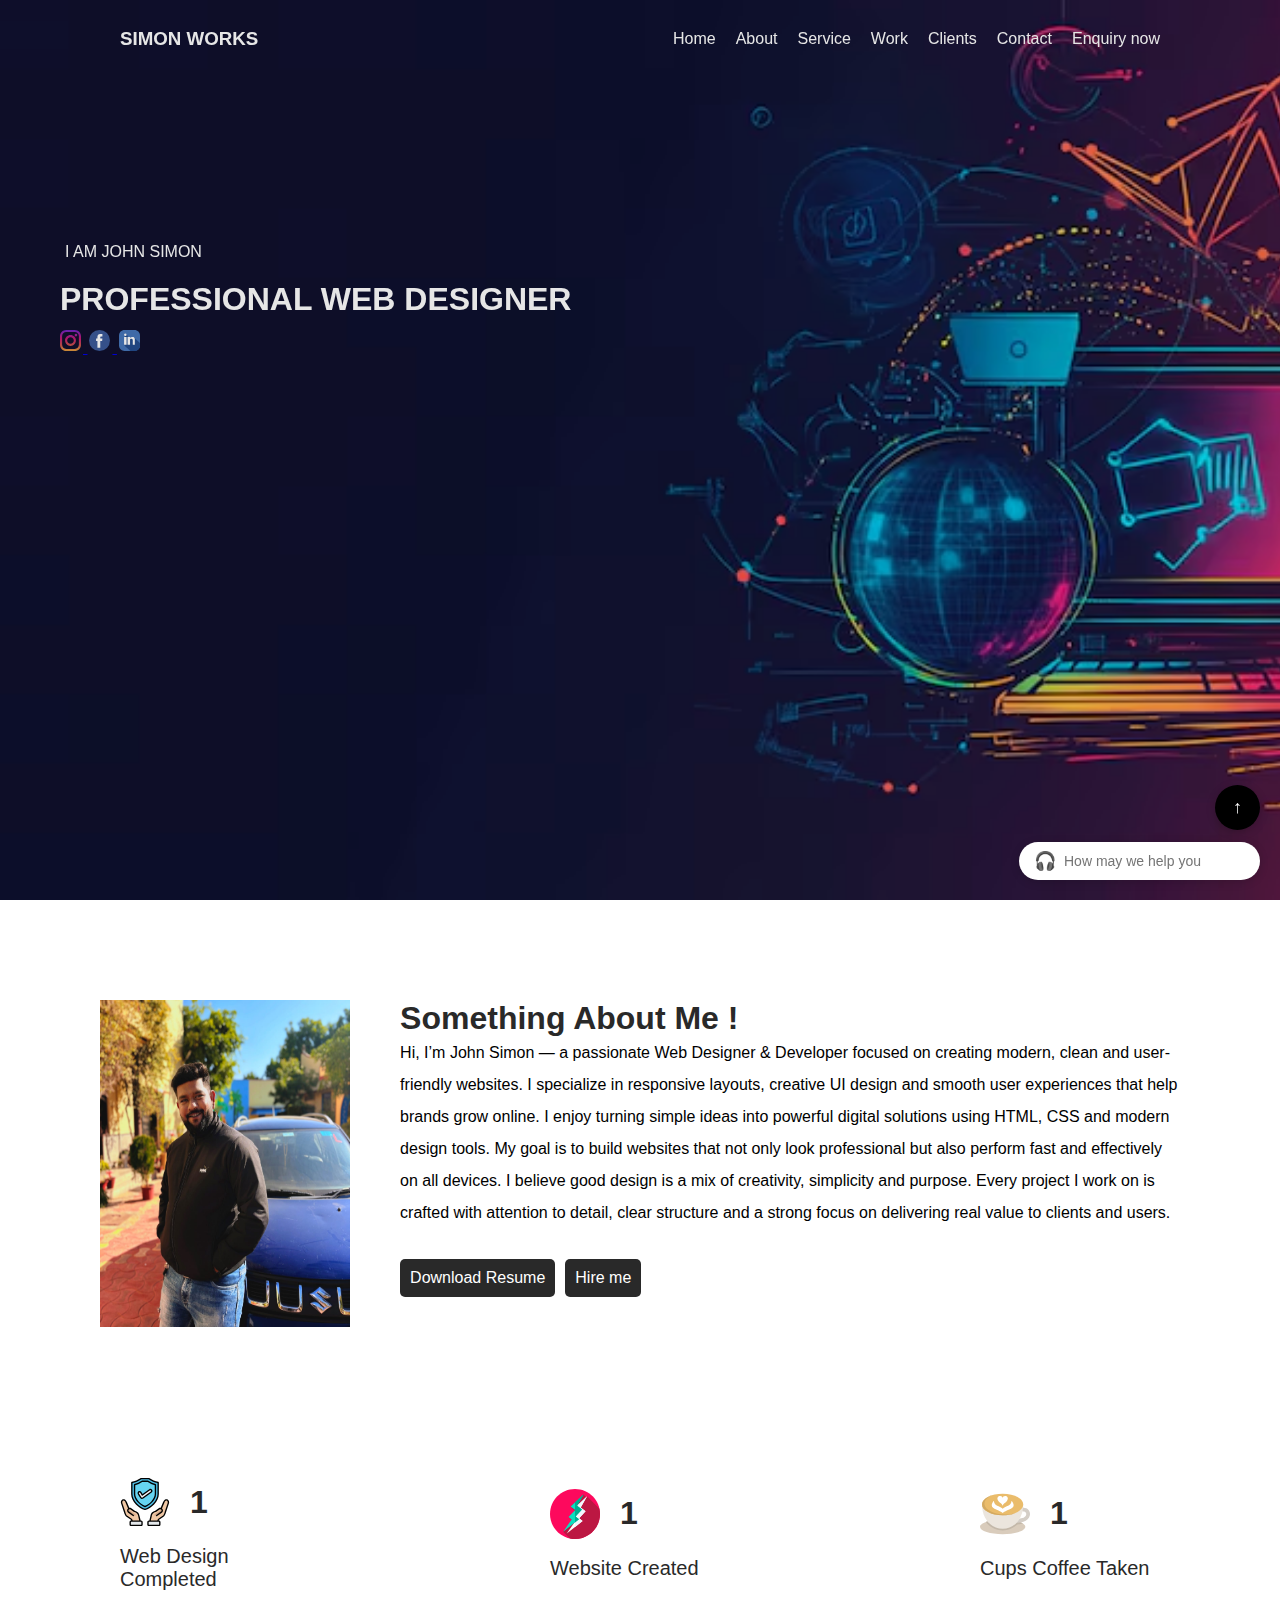
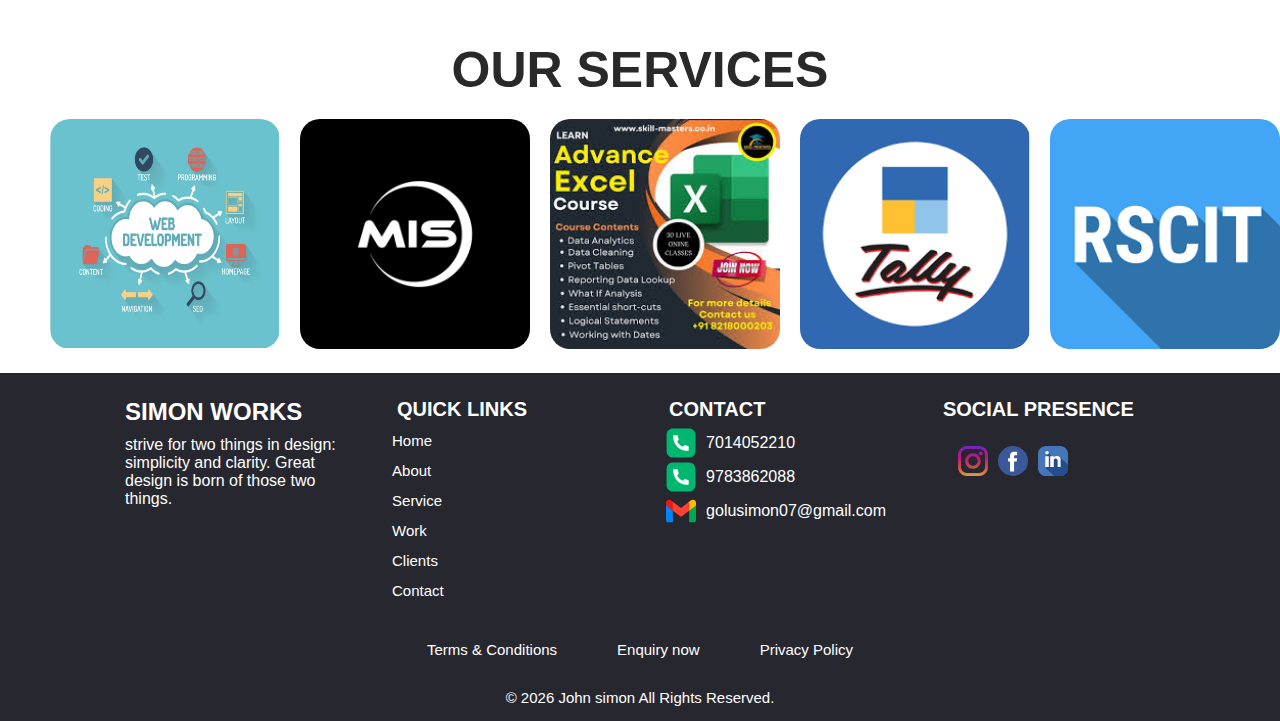
<file: folio.html>
<!DOCTYPE html>
<html lang="en">

<head>
    <meta charset="UTF-8">
    <meta name="viewport" content="width=device-width, initial-scale=1.0">
    <link rel="stylesheet" href="folio.css">
    <title>Document</title>
</head>

<body>
    <!-- header start -->
    <!-- header and frist nav start -->
    <div class="main">
        <header>

            <div class="one">
                <h3>SIMON WORKS</h3>
                <ul>
                    <li><a href="#">Home</a></li>
                    <li><a href="#aboutme">About</a></li>
                    <li><a href="#hhj">Service</a></li>
                    <li><a href="#hhx">Work</a></li>
                    <li><a href="#">Clients</a></li>
                    <li><a href="#contact">Contact</a></li>
                    <li><a href="/form.html" target="_blank">Enquiry now</a></li>
                </ul>
            </div>
        </header>
        <!--header and frist nav end  -->

        <!-- mid content one  -->
        <div class="two">
            <p>I AM JOHN SIMON</p>
            <h1>Professional Web Designer</h1>

            <!-- instagram -->
            <div class="three">
                <a href="https://www.instagram.com/_john__simon" target="_blank">
                    <svg xmlns="http://www.w3.org/2000/svg" version="1.1" xmlns:xlink="http://www.w3.org/1999/xlink"
                        width="25" height="25" x="0" y="0" viewBox="0 0 551.034 551.034"
                        style="enable-background:new 0 0 512 512" xml:space="preserve" class="">
                        <g>
                            <linearGradient id="a" x1="275.517" x2="275.517" y1="4.57" y2="549.72"
                                gradientTransform="matrix(1 0 0 -1 0 554)" gradientUnits="userSpaceOnUse">
                                <stop offset="0" style="stop-color:#E09B3D" stop-color="#e09b3d"></stop>
                                <stop offset=".3" style="stop-color:#C74C4D" stop-color="#c74c4d"></stop>
                                <stop offset=".6" style="stop-color:#C21975" stop-color="#c21975"></stop>
                                <stop offset="1" style="stop-color:#7024C4" stop-color="#7024c4"></stop>
                            </linearGradient>
                            <path
                                d="M386.878 0H164.156C73.64 0 0 73.64 0 164.156v222.722c0 90.516 73.64 164.156 164.156 164.156h222.722c90.516 0 164.156-73.64 164.156-164.156V164.156C551.033 73.64 477.393 0 386.878 0zM495.6 386.878c0 60.045-48.677 108.722-108.722 108.722H164.156c-60.045 0-108.722-48.677-108.722-108.722V164.156c0-60.046 48.677-108.722 108.722-108.722h222.722c60.045 0 108.722 48.676 108.722 108.722v222.722z"
                                style="fill:url(#a);" fill=""></path>
                            <linearGradient id="b" x1="275.517" x2="275.517" y1="4.57" y2="549.72"
                                gradientTransform="matrix(1 0 0 -1 0 554)" gradientUnits="userSpaceOnUse">
                                <stop offset="0" style="stop-color:#E09B3D" stop-color="#e09b3d"></stop>
                                <stop offset=".3" style="stop-color:#C74C4D" stop-color="#c74c4d"></stop>
                                <stop offset=".6" style="stop-color:#C21975" stop-color="#c21975"></stop>
                                <stop offset="1" style="stop-color:#7024C4" stop-color="#7024c4"></stop>
                            </linearGradient>
                            <path
                                d="M275.517 133C196.933 133 133 196.933 133 275.516s63.933 142.517 142.517 142.517S418.034 354.1 418.034 275.516 354.101 133 275.517 133zm0 229.6c-48.095 0-87.083-38.988-87.083-87.083s38.989-87.083 87.083-87.083c48.095 0 87.083 38.988 87.083 87.083 0 48.094-38.989 87.083-87.083 87.083z"
                                style="fill:url(#b);" fill=""></path>
                            <linearGradient id="c" x1="418.31" x2="418.31" y1="4.57" y2="549.72"
                                gradientTransform="matrix(1 0 0 -1 0 554)" gradientUnits="userSpaceOnUse">
                                <stop offset="0" style="stop-color:#E09B3D" stop-color="#e09b3d"></stop>
                                <stop offset=".3" style="stop-color:#C74C4D" stop-color="#c74c4d"></stop>
                                <stop offset=".6" style="stop-color:#C21975" stop-color="#c21975"></stop>
                                <stop offset="1" style="stop-color:#7024C4" stop-color="#7024c4"></stop>
                            </linearGradient>
                            <circle cx="418.31" cy="134.07" r="34.15" style="fill:url(#c);" fill=""></circle>
                        </g>
                    </svg>
                </a>

                <!-- end -->

                <!-- facebook -->
                <a href="https://www.facebook.com/johnsimon.simon.10" target="_blank">

                    <svg xmlns="http://www.w3.org/2000/svg" version="1.1" xmlns:xlink="http://www.w3.org/1999/xlink"
                        width="25" height="25" x="0" y="0" viewBox="0 0 112.196 112.196"
                        style="enable-background:new 0 0 512 512" xml:space="preserve" class="">
                        <g>
                            <circle cx="56.098" cy="56.098" r="56.098" style="" fill="#3b5998" data-original="#3b5998"
                                class="">
                            </circle>
                            <path
                                d="M70.201 58.294h-10.01v36.672H45.025V58.294h-7.213V45.406h7.213v-8.34c0-5.964 2.833-15.303 15.301-15.303l11.234.047v12.51h-8.151c-1.337 0-3.217.668-3.217 3.513v7.585h11.334l-1.325 12.876z"
                                style="" fill="#ffffff" data-original="#ffffff"></path>
                        </g>
                    </svg>
                </a>
                <!-- end -->

                <!-- lindean -->
                <a href="https://www.facebook.com/johnsimon.simon.10" target="_blank">

                    <svg xmlns="http://www.w3.org/2000/svg" version="1.1" xmlns:xlink="http://www.w3.org/1999/xlink"
                        width="25" height="25" x="0" y="0" viewBox="0 0 453.54 453.54"
                        style="enable-background:new 0 0 512 512" xml:space="preserve" class="">
                        <g>
                            <path fill="#4676ba"
                                d="M453.542 119.108v215.323c0 65.777-53.333 119.11-119.11 119.11H119.108c-65.777 0-119.11-53.333-119.11-119.11V119.108c0-65.777 53.333-119.11 119.11-119.11h215.323c65.778.001 119.111 53.333 119.111 119.11z"
                                opacity="1" data-original="#4676ba" class=""></path>
                            <path fill="#234d8e"
                                d="M334.712 173.286c-9.399-13.841-25.333-19.545-25.333-19.545-28.821-7.358-51.831 1.285-66.613 10.43l-4.063-10.43h-48.875a26.94 26.94 0 0 0 2.23-10.747c0-7.076-2.738-13.495-7.183-18.316L160.494 90.35c-4.531-8.595-13.542-14.461-23.936-14.461-14.943 0-27.055 12.113-27.055 27.056 0 7.074 2.738 13.494 7.184 18.315l22.821 32.481h-30.005v163.438l28.444 40.05h.014l110.462 96.313h86.008c65.777 0 119.11-53.333 119.11-119.11v-53.689zm-150.118-11.668v26.451l-12.854-18.901a26.98 26.98 0 0 0 12.854-7.55z"
                                opacity="1" data-original="#234d8e" class=""></path>
                            <g fill="#fff">
                                <path
                                    d="M109.503 153.741h54.11v163.438h-54.11zM309.379 153.741c-31.611-8.071-56.237 3.108-70.676 13.085v-13.085h-54.109v163.438h54.109V205.434c10.673-19.113 26.506-17.458 26.506-17.458 34.235 3.313 32.025 29.816 32.025 29.816v99.388h44.173V193.496c-1.104-28.713-32.028-39.755-32.028-39.755z"
                                    fill="#ffffff" opacity="1" data-original="#ffffff" class=""></path>
                                <circle cx="136.558" cy="102.944" r="27.054" fill="#ffffff" opacity="1"
                                    data-original="#ffffff" class=""></circle>
                            </g>
                        </g>
                    </svg>
                </a>
            </div>
        </div>
    </div>
    <!-- end -->

    <!-- about me start -->
    <section id="aboutme">
        <div class="four">
            <div class="five">
                <img src="/img/img2.jpeg" alt="" width="100%" height="100%">
            </div>
            <div class="six">
                <h1 title="About me"> Something About Me !</h1>
                <p>Hi, I’m John Simon — a passionate Web Designer & Developer focused on creating modern, clean and
                    user-friendly websites. I specialize in responsive layouts, creative UI design and smooth user
                    experiences that help brands grow online. I enjoy turning simple ideas into powerful digital
                    solutions using HTML, CSS and modern design tools. My goal is to build websites that not only look
                    professional but also perform fast and effectively on all devices. I believe good design is a mix of
                    creativity, simplicity and purpose. Every project I work on is crafted with attention to detail,
                    clear structure and a strong focus on delivering real value to clients and users.</p>
                <div class="seven">
                    <button>
                        <a href="/img/rv.pdf" target="_blank">
                            Download Resume
                        </a>
                    </button>
                    <button>Hire me</button>
                </div>
            </div>
            </a>
        </div>

    </section>
    <!-- about me end  -->

    <!--second content start  -->

    <section class="hhh" id="hhx">
        <div class="eight">
            <div class="nine">
                <div>
                    <div class="ten">

                        <svg xmlns="http://www.w3.org/2000/svg" version="1.1" xmlns:xlink="http://www.w3.org/1999/xlink"
                            width="50" height="50" x="0" y="0" viewBox="0 0 512 512"
                            style="enable-background:new 0 0 512 512" xml:space="preserve" class="">
                            <g>
                                <g fill-rule="evenodd" clip-rule="evenodd">
                                    <path fill="#efc7a4"
                                        d="M194.04 402.591c4.846 20.414 10.033 40.746 15.169 61.089h-81.628l-4.044-16.87c-1.691-7.054-5.482-12.561-11.467-16.659l-41.103-28.143c-13.025-8.918-18.725-28.541-23.483-42.897l-30.268-91.333c-7.971-24.051 25.039-58.587 47.856-5.073l26.176 61.393c6.395-2.849 14.105-2.345 20.179 2.002l36.517 26.135c34.958 9.528 40.038 24.831 46.096 50.356z"
                                        opacity="1" data-original="#efc7a4"></path>
                                    <path fill="#d5a889"
                                        d="m83.026 330.806 81.64 58.427c-6.516 9.105-19.297 11.223-28.402 4.707l-48.531-34.732c-9.104-6.516-11.223-19.297-4.707-28.402z"
                                        opacity="1" data-original="#d5a889"></path>
                                    <path fill="#e4e8eb"
                                        d="m104.349 461.217.024 24.951c.005 5.413 4.421 9.825 9.834 9.826l101.498.006c2.71 0 5.043-.966 6.958-2.884 1.915-1.917 2.88-4.25 2.877-6.96l-.024-24.951c-.005-5.413-4.421-9.825-9.834-9.825l-101.498-.006c-2.71 0-5.043.966-6.958 2.884-1.916 1.916-2.88 4.249-2.877 6.959z"
                                        opacity="1" data-original="#e4e8eb"></path>
                                    <path fill="#efc7a4"
                                        d="M317.96 402.456c-4.846 20.414-10.033 40.746-15.169 61.089h81.628l4.044-16.87c1.691-7.054 5.482-12.561 11.467-16.659l41.103-28.143c13.025-8.918 18.725-28.541 23.482-42.897l30.268-91.333c7.971-24.051-25.039-58.587-47.856-5.073l-26.176 61.393c-6.395-2.849-14.105-2.345-20.179 2.002L364.055 352.1c-34.957 9.528-40.037 24.831-46.095 50.356z"
                                        opacity="1" data-original="#efc7a4"></path>
                                    <path fill="#d5a889"
                                        d="m428.974 330.671-81.64 58.427c6.516 9.105 19.297 11.223 28.402 4.707l48.53-34.732c9.106-6.516 11.224-19.297 4.708-28.402z"
                                        opacity="1" data-original="#d5a889"></path>
                                    <path fill="#e4e8eb"
                                        d="m407.652 461.082-.024 24.951c-.005 5.413-4.421 9.825-9.834 9.826l-101.498.006c-2.71 0-5.042-.966-6.958-2.884-1.915-1.917-2.88-4.25-2.877-6.961l.024-24.951c.005-5.413 4.421-9.825 9.834-9.825 33.832-.002 67.665-.005 101.498-.006 2.71 0 5.043.966 6.958 2.884 1.915 1.917 2.879 4.25 2.877 6.96z"
                                        opacity="1" data-original="#e4e8eb"></path>
                                    <path fill="#4fc0e8"
                                        d="M257.539 331.381c31.784-10.279 63.666-32.369 86.307-55.779 26.286-27.179 47.029-62.684 47.029-101.44V60.583a4.961 4.961 0 0 0-4.035-4.905c-32.448-6.384-63.025-20.329-90.508-38.825A4.791 4.791 0 0 0 293.54 16h-75.079c-1.039 0-1.93.272-2.792.852-27.483 18.497-58.06 32.441-90.508 38.825a4.962 4.962 0 0 0-4.035 4.906v113.579c0 38.756 20.743 74.26 47.029 101.44 22.641 23.411 54.523 45.501 86.307 55.779a4.809 4.809 0 0 0 3.077 0z"
                                        opacity="1" data-original="#4fc0e8"></path>
                                    <path fill="#66d4f1"
                                        d="M256 302.222c24.89-9.652 49.767-27.524 67.718-46.085 21.013-21.727 39.156-50.83 39.156-81.974v-95.43c-26.988-7.54-52.592-19.582-76.213-34.733h-61.322c-23.621 15.151-49.225 27.192-76.213 34.733v95.43c0 31.144 18.143 60.248 39.156 81.974 17.951 18.561 42.829 36.432 67.718 46.085z"
                                        opacity="1" data-original="#66d4f1" class=""></path>
                                    <path fill="#f4f6f8"
                                        d="M188.724 172.389c-4.047-6.584-1.99-15.203 4.594-19.25s15.203-1.99 19.25 4.594l16.482 26.823 74.161-54.128c6.222-4.53 14.939-3.159 19.469 3.063s3.159 14.939-3.063 19.469l-85.33 62.279c-6.971 5.088-16.623 4.247-21.18-3.167z"
                                        opacity="1" data-original="#f4f6f8"></path>
                                    <path
                                        d="M307.335 136.078c3.087-2.249 7.44-1.558 9.689 1.534a6.878 6.878 0 0 1 1.238 5.157 6.842 6.842 0 0 1-2.767 4.531l-85.33 62.277c-2.131 1.562-4.658 2.193-6.922 1.741-1.788-.353-3.2-1.332-4.169-2.922l-24.379-39.677a6.963 6.963 0 0 1-.852-5.289 7.008 7.008 0 0 1 3.138-4.334 7.015 7.015 0 0 1 3.652-1.026c2.362 0 4.649 1.176 5.971 3.317l16.488 26.831a7.012 7.012 0 0 0 4.602 3.2 6.977 6.977 0 0 0 5.477-1.209zm-88.802 17.979c-6.061-9.858-19.02-12.949-28.878-6.889-4.781 2.941-8.122 7.562-9.43 13.011-1.303 5.458-.4 11.091 2.536 15.872l24.384 39.677c3.016 4.913 7.769 8.221 13.387 9.331 1.36.268 2.753.4 4.141.4 4.809 0 9.651-1.581 13.74-4.569l85.33-62.273c4.517-3.299 7.491-8.15 8.352-13.679.866-5.519-.461-11.049-3.75-15.57-6.804-9.326-19.923-11.397-29.264-4.597l-68.037 49.657zm137.34 20.102V83.987c-24.248-7.317-48.18-18.399-71.251-32.991h-57.238c-23.071 14.592-46.999 25.673-71.251 32.991v90.172c0 23.391 11.848 49.328 33.372 73.03 18.408 20.271 43.088 37.87 66.498 47.488 23.41-9.618 48.09-27.217 66.503-47.488 21.518-23.702 33.367-49.639 33.367-73.03zm8.889-102.171c-25.269-7.058-50.269-18.46-74.319-33.889a7.02 7.02 0 0 0-3.778-1.101h-61.323a7.018 7.018 0 0 0-3.778 1.101c-24.05 15.429-49.05 26.831-74.319 33.889a6.994 6.994 0 0 0-5.11 6.738v95.433c0 34.449 20.121 63.84 37.009 82.441 20.77 22.869 47.86 41.879 74.328 52.151.814.306 1.671.47 2.532.47s1.722-.165 2.532-.47c26.469-10.272 53.558-29.273 74.328-52.151 16.893-18.601 37.009-47.992 37.009-82.441V78.727a6.997 6.997 0 0 0-5.111-6.739zM256.003 324.519c28.323-9.312 59.12-29.292 82.813-53.794 29.056-30.04 45.055-64.339 45.055-96.567V62.22c-30.967-6.333-61.515-19.5-90.939-39.221h-73.858c-29.419 19.721-59.972 32.887-90.939 39.221v111.94c0 32.228 15.999 66.527 45.06 96.567 23.688 24.501 54.485 44.48 82.808 53.792zm92.878-44.062c31.593-32.67 48.994-70.418 48.994-106.298V56.427a7.006 7.006 0 0 0-5.783-6.898c-31.617-5.581-62.927-18.808-93.08-39.319A6.971 6.971 0 0 0 295.073 9h-78.14a6.97 6.97 0 0 0-3.938 1.209c-30.148 20.511-61.459 33.739-93.08 39.319a6.993 6.993 0 0 0-5.778 6.898v117.732c0 35.88 17.396 73.627 48.989 106.298 25.838 26.723 59.779 48.434 90.798 58.09.682.212 1.379.32 2.08.32s1.397-.108 2.08-.32c31.018-9.655 64.958-31.366 90.797-58.089zm139.273-15.11-30.172 91.56c-.32.983-.649 1.981-.979 3.002-4.273 13.109-9.59 29.428-19.792 36.439l-41.131 28.271c-7.086 4.88-11.797 11.519-14.018 19.749l-67.11.009c3.332-13.317 6.588-26.502 9.731-39.861 5.797-24.619 9.971-36.83 41.14-45.389a6.91 6.91 0 0 0 2.231-1.059l36.538-26.252c6-4.31 14.389-2.927 18.7 3.073 2.07 2.88 2.889 6.428 2.311 9.98-.579 3.539-2.489 6.64-5.383 8.705l-48.556 34.882a6.998 6.998 0 0 0-1.6 9.773 7.009 7.009 0 0 0 9.769 1.609l48.561-34.892c5.929-4.249 9.839-10.583 11.03-17.82 1.181-7.242-.513-14.493-4.762-20.413a27.268 27.268 0 0 0-5.12-5.397l23.753-56.052c7.529-17.778 16.888-26.567 25.029-23.509 7.05 2.653 12.969 14.064 9.83 23.592zm-90.332 193.021c.988 0 1.642.442 2.023.819.367.372.805 1.021.805 2.023l-.014 24.949c0 1.562-1.285 2.828-2.842 2.828l-101.503.009a2.816 2.816 0 0 1-2.019-.819c-.367-.367-.809-1.031-.809-2.019l.019-24.949a2.838 2.838 0 0 1 2.842-2.833h9.698zm85.429-229.709c14.77 5.552 23.452 25.128 18.192 41.07l-30.158 91.56c-.32.96-.64 1.953-.974 2.96-4.917 15.119-11.058 33.941-25.165 43.639l-41.131 28.271c-3.261 2.24-5.571 4.908-7.101 8.211h.908c4.513 0 8.752 1.75 11.919 4.922a16.718 16.718 0 0 1 4.913 11.928l-.019 24.949c-.009 9.279-7.562 16.822-16.841 16.822L296.305 503c-4.522 0-8.762-1.75-11.933-4.931-3.167-3.171-4.917-7.406-4.908-11.919l.019-24.949c.01-9.284 7.562-16.822 16.841-16.822h4.202c3.609-14.427 7.148-28.661 10.535-43.07 6.451-27.41 13.072-44.91 49.831-55.328l35.531-25.532c6.108-4.381 13.42-5.891 20.309-4.79l23.669-55.85c16.024-37.818 36.851-33.409 42.85-31.15zM217.723 488.177a2.78 2.78 0 0 1-2.019.819l-101.493-.009a2.839 2.839 0 0 1-2.838-2.828l-.019-24.949c0-1.002.438-1.652.819-2.023a2.756 2.756 0 0 1 2.009-.819l91.8.009h9.699a2.85 2.85 0 0 1 2.842 2.833l.019 24.949c0 .988-.437 1.651-.819 2.018zM115.924 424.62l-41.131-28.271c-10.202-7.011-15.519-23.32-19.791-36.43-.329-1.031-.659-2.028-.979-3.012l-30.172-91.56c-3.138-9.529 2.781-20.939 9.83-23.589 8.14-3.059 17.5 5.731 25.033 23.509l23.749 56.052a27.442 27.442 0 0 0-5.12 5.397c-8.809 12.272-5.999 29.424 6.268 38.232l48.561 34.892c3.139 2.249 7.51 1.529 9.768-1.609 2.249-3.143 1.544-7.515-1.595-9.773l-48.561-34.882c-6-4.31-7.383-12.686-3.073-18.686s12.7-7.383 18.699-3.073l36.543 26.252c.668.48 1.431.847 2.23 1.059 31.169 8.56 35.329 20.77 41.131 45.389 3.124 13.27 6.385 26.483 9.736 39.861l-67.12-.009c-2.209-8.23-6.915-14.879-14.006-19.749zm99.757 19.759c9.27 0 16.832 7.538 16.841 16.813l.024 24.958c0 4.513-1.741 8.748-4.913 11.919-3.172 3.181-7.411 4.931-11.928 4.931l-101.493-.009c-9.28 0-16.827-7.543-16.841-16.822l-.019-24.949a16.716 16.716 0 0 1 4.912-11.928c3.167-3.171 7.411-4.922 11.919-4.922h.913c-1.529-3.303-3.844-5.971-7.101-8.211l-41.131-28.271c-14.112-9.698-20.253-28.52-25.17-43.639-.329-1.007-.649-1.99-.974-2.96l-30.167-91.56c-5.251-15.942 3.421-35.517 18.201-41.07 6-2.259 26.831-6.682 42.848 31.15l23.659 55.85c6.898-1.101 14.211.409 20.309 4.79l35.541 25.532c36.759 10.418 43.38 27.918 49.831 55.328 3.369 14.309 6.908 28.581 10.54 43.07z"
                                        fill="#000000" opacity="1" data-original="#000000"></path>
                                </g>
                            </g>
                        </svg>
                        <h1>1</h1>

                    </div><br>

                    <div class="john">
                        <p>Web Design Completed</p>
                    </div>
                </div>
                <!-- frist end -->
                <div>
                    <div class="ten">

                        <svg xmlns="http://www.w3.org/2000/svg" version="1.1" xmlns:xlink="http://www.w3.org/1999/xlink"
                            width="50" height="50" x="0" y="0" viewBox="0 0 512 512"
                            style="enable-background:new 0 0 512 512" xml:space="preserve" class="">
                            <g>
                                <path fill="#fd095d"
                                    d="M512 256c0 141.387-114.613 256-256 256S0 397.387 0 256 114.613 0 256 0s256 114.613 256 256zm0 0"
                                    opacity="1" data-original="#fd095d" class=""></path>
                                <path fill="#bc1742"
                                    d="M506.055 200.98 379.723 74.652l-6.582 11.414-30.082-30.082L210.82 180.078l47.418 47.422-68.949 60.387 45.566 45.566-99.933 103.895 69.437 69.441A257.313 257.313 0 0 0 256 512c141.387 0 256-114.613 256-256 0-18.89-2.066-37.297-5.945-55.02zm0 0"
                                    opacity="1" data-original="#bc1742" class=""></path>
                                <path fill="#ffffff"
                                    d="m379.723 74.652-132.239 124.09 47.606 34.899-69.137 72.914 32.969 23.164-87.336 126.297 162.16-127.504-35.133-29.453 65.703-70.7-50-39.207zm0 0"
                                    opacity="1" data-original="#ffffff"></path>
                                <path fill="#cbf7f7"
                                    d="m225.953 306.555 29.856 20.976v-52.465zM247.484 198.742l8.325 6.106v-13.914zm0 0"
                                    opacity="1" data-original="#cbf7f7"></path>
                                <path fill="#f2f6fc"
                                    d="m314.316 189.152 65.407-114.5-123.914 116.282v13.914l39.28 28.793-39.28 41.425v52.465l3.113 2.188-3.113 4.504v55.57l77.937-61.281-35.133-29.453 65.703-70.7zm0 0"
                                    opacity="1" data-original="#f2f6fc"></path>
                                <path fill="#0adebf"
                                    d="M343.059 55.984 210.82 180.078l47.602 34.895-69.137 72.914 32.973 23.168-87.336 126.293 162.156-127.5-35.133-29.453 65.707-70.7-50.004-39.21zm0 0"
                                    opacity="1" data-original="#0adebf"></path>
                                <path fill="#00ad90"
                                    d="m277.648 170.484 65.41-114.5-87.25 81.875v75.2l2.614 1.914-2.613 2.757v124.567l41.27-32.45-35.134-29.452 65.707-70.7zm0 0"
                                    opacity="1" data-original="#00ad90"></path>
                            </g>
                        </svg>

                        <h1>1</h1>

                    </div><br>

                    <div class="john">
                        <p>Website Created</p>
                    </div>
                </div>
                <!-- second end -->
                <div>
                    <div class="ten">
                        <svg xmlns="http://www.w3.org/2000/svg" version="1.1" xmlns:xlink="http://www.w3.org/1999/xlink"
                            width="50" height="50" x="0" y="0" viewBox="0 0 512 512"
                            style="enable-background:new 0 0 512 512" xml:space="preserve" class="">
                            <g>
                                <path fill="#d9ccbc" fill-rule="evenodd"
                                    d="M231.82 463.35c127.67 0 231.82-34.13 231.82-75.97s-104.15-75.97-231.82-75.97S0 345.55 0 387.39s104.14 75.96 231.82 75.96z"
                                    clip-rule="evenodd" opacity="1" data-original="#d9ccbc"></path>
                                <path fill="#c3b8a9" fill-rule="evenodd"
                                    d="M231.82 311.42c68.46 0 129.97 9.72 172.4 25.17-3.52 4.62-7.17 9.16-11.03 13.55-41.33 47.11-98.56 73.87-161.38 73.87s-120.05-26.76-161.38-73.87c-3.85-4.39-7.51-8.93-11.03-13.55 42.45-15.45 103.96-25.17 172.42-25.17z"
                                    clip-rule="evenodd" opacity="1" data-original="#c3b8a9"></path>
                                <path fill="#c3b8a9" fill-rule="evenodd"
                                    d="M308.98 315.73c56.86 6.58 103.58 20.21 130.28 37.73-28.2 7.65-59.75 9.98-88.3 8.7-10.94-.48-21.97-1.59-32.77-3.49l-16.33-2.83z"
                                    clip-rule="evenodd" opacity="1" data-original="#c3b8a9"></path>
                                <path fill="#d4cec7"
                                    d="m380.72 192.73 15.99-.43c4.85-.14 9.81-.48 14.88-.82 11.25-.77 22.99-1.56 35.06-.57 9.61.77 18.99 2.69 27.75 6.6 9.52 4.22 18 10.63 24.89 20.07 4.37 6.04 7.71 12.76 9.84 19.81 2.15 7.09 3.15 14.54 2.81 21.97-.14 2.95-.51 6.24-1.13 9.84-5.95 34.02-32.66 54.23-66.02 65.34-29.68 9.86-64.77 12.39-93.09 11.11-11.03-.51-21.57-1.67-30.67-3.26l6.69-37.87c6.77 1.16 15.53 2.07 25.74 2.52 24.72 1.13 54.79-.91 79.23-9.04 20.78-6.89 37.19-18.14 40.22-35.52.2-1.13.34-2.75.45-4.88.14-3.12-.25-6.15-1.13-9.01-.94-3.06-2.32-5.92-4.14-8.42-2.55-3.49-5.73-5.87-9.33-7.48-4.37-1.96-9.58-2.95-15.19-3.4-8.9-.71-19.42 0-29.48.68-5.64.37-11.2.74-16.33.88l-15.99.45z"
                                    opacity="1" data-original="#d4cec7"></path>
                                <g fill-rule="evenodd" clip-rule="evenodd">
                                    <path fill="#ebe5dd"
                                        d="M442.46 158.91c0 149.5-94.31 248.57-210.64 248.57S21.17 308.41 21.17 158.91z"
                                        opacity="1" data-original="#ebe5dd" class=""></path>
                                    <path fill="#eabc6b"
                                        d="M231.82 269.15c116.02 0 210.64-49.52 210.64-110.24S347.84 48.64 231.82 48.64 21.17 98.2 21.17 158.91c0 60.72 94.62 110.24 210.65 110.24z"
                                        opacity="1" data-original="#eabc6b" class=""></path>
                                    <path fill="#ffffff"
                                        d="M191.76 127.42c12.7 15.51 32.54 20.64 40.05 42.97 7.51-22.34 27.35-27.47 40.05-42.97 46.15-56.35-40.05-74.01-40.05-33.11.01-40.9-86.2-23.24-40.05 33.11z"
                                        opacity="1" data-original="#ffffff" class=""></path>
                                    <path fill="#ffffff"
                                        d="M232.47 245.88c-36.14-41.27-161.21-38.81-91.08-124.84 5.22 58.51 57.97 48.13 91.08 82.37 33.11-34.24 85.86-23.87 91.08-82.37 70.12 86.03-54.94 83.57-91.08 124.84z"
                                        opacity="1" data-original="#ffffff" class=""></path>
                                    <path fill="#d3a960"
                                        d="M256.19 260.88c-111 0-201.97-44.96-210.08-101.96-.4-2.75-.6-5.5-.6-8.31 0-36 33.02-68 84.05-88.13-64.66 18.82-108.4 54.96-108.4 96.43 0 60.89 94.31 110.24 210.64 110.24 47.51 0 91.36-8.22 126.62-22.11-30.28 8.82-65.15 13.84-102.23 13.84z"
                                        opacity="1" data-original="#d3a960"></path>
                                </g>
                            </g>
                        </svg>

                        <h1>
                            1
                        </h1>
                    </div><br>

                    <div class="john">
                        <p> Cups Coffee Taken</p>
                    </div>
                </div>

                <!-- third end -->
            </div>
        </div>
    </section>
    <!-- end -->
    <!-- third content start -->
    <section class="thirdsection" id="hhj">
        <div class="elven">
            <div class="twelve">
                <h1>OUR SERVICES</h1>
            </div>
        </div>

        <div class="thirteen">
            <div class="fourteen">
                <div class="fifteen"><img src="/img/img3.png" alt="" height="230" width="230"></div>
                <div class="fifteen"><img src="/img/mis.jpg" alt="" width="230" height="230"></div>
                <div class="fifteen"><img src="/img/ad.jpg" alt="" width="230" height="230"></div>
                <div class="fifteen"><img src="/img/tally.png" alt="" width="230" height="230"></div>
                <div class="fifteen"><img src="/img/rr.png" alt="" width="230" height="230"></div>
            </div>
        </div>
    </section>
    <!-- third end -->

    <footer>
        <!-- first footer -->

        <div>
            <div>
                <div class="end">

                    <div class="footer1">
                        <h2>SIMON WORKS</h2>
                        <p>strive for two things in design: simplicity and clarity. Great design is born of those two
                            things.</p>

                    </div>


                    <!-- end -->

                    <!-- second footer -->
                    <div class="footer2">
                        <h3>Quick links</h3>
                        <ul>
                            <li><a href="#">Home</a></li>
                            <li><a href="#aboutme">About</a></li>
                            <li><a href="#hhj">Service</a></li>
                            <li><a href="#hhx">Work</a></li>
                            <li><a href="#">Clients</a></li>
                            <li><a href="#">Contact</a></li>
                        </ul>
                    </div>

                    <div>
                        <div class="foot1" id="contact">
                            <h3>Contact</h3>
                            <div class="foot">
                                <svg xmlns="http://www.w3.org/2000/svg" version="1.1"
                                    xmlns:xlink="http://www.w3.org/1999/xlink" width="30" height="30" x="0" y="0"
                                    viewBox="0 0 133 133" style="enable-background:new 0 0 512 512" xml:space="preserve"
                                    class="">
                                    <g>
                                        <defs>
                                            <clipPath id="b">
                                                <use xlink:href="#a"></use>
                                            </clipPath>
                                            <path id="a"
                                                d="M102.661 130.5H30.339C14.964 130.5 2.5 118.036 2.5 102.661V30.339C2.5 14.964 14.964 2.5 30.339 2.5h72.322c15.375 0 27.839 12.464 27.839 27.839v72.322c0 15.375-12.464 27.839-27.839 27.839z"
                                                fill="#000000" opacity="1" data-original="#000000"></path>
                                        </defs>
                                        <use xlink:href="#a" fill="#00b771"></use>
                                        <path fill="#00b771"
                                            d="M102.661 130.5H30.339C14.964 130.5 2.5 118.036 2.5 102.661V30.339C2.5 14.964 14.964 2.5 30.339 2.5h72.322c15.375 0 27.839 12.464 27.839 27.839v72.322c0 15.375-12.464 27.839-27.839 27.839z"
                                            clip-path="url(#b)" opacity="1" data-original="#00b771" class=""></path>
                                        <path fill="#ffffff"
                                            d="M100.638 84.078V98.59c0 .986-.802 1.783-1.797 1.783h-7.187c-15.835 0-30.724-6.121-41.924-17.234S32.362 57.253 32.362 41.54v-7.13c0-.987.802-1.783 1.797-1.783h14.398c1.869 0 3.486 1.189 4.013 2.936l3.737 15.463a1.796 1.796 0 0 1-.491 1.7l-4.684 4.54a2.934 2.934 0 0 0-.635 3.352 46.966 46.966 0 0 0 3.498 6.121 46.353 46.353 0 0 0 5.546 6.668 46.536 46.536 0 0 0 6.72 5.503 45.524 45.524 0 0 0 6.181 3.471 2.975 2.975 0 0 0 3.366-.63l5.366-5.432a1.796 1.796 0 0 1 1.797-.464l14.925 4.314a4.19 4.19 0 0 1 2.742 3.909z"
                                            clip-path="url(#b)" opacity="1" data-original="#ffffff" class=""></path>
                                    </g>
                                </svg>

                                <span>7014052210</span>
                            </div>

                            <div class="foot">
                                <svg xmlns="http://www.w3.org/2000/svg" version="1.1"
                                    xmlns:xlink="http://www.w3.org/1999/xlink" width="30" height="30" x="0" y="0"
                                    viewBox="0 0 133 133" style="enable-background:new 0 0 512 512" xml:space="preserve"
                                    class="">
                                    <g>
                                        <defs>
                                            <clipPath id="b">
                                                <use xlink:href="#a"></use>
                                            </clipPath>
                                            <path id="a"
                                                d="M102.661 130.5H30.339C14.964 130.5 2.5 118.036 2.5 102.661V30.339C2.5 14.964 14.964 2.5 30.339 2.5h72.322c15.375 0 27.839 12.464 27.839 27.839v72.322c0 15.375-12.464 27.839-27.839 27.839z"
                                                fill="#000000" opacity="1" data-original="#000000"></path>
                                        </defs>
                                        <use xlink:href="#a" fill="#00b771"></use>
                                        <path fill="#00b771"
                                            d="M102.661 130.5H30.339C14.964 130.5 2.5 118.036 2.5 102.661V30.339C2.5 14.964 14.964 2.5 30.339 2.5h72.322c15.375 0 27.839 12.464 27.839 27.839v72.322c0 15.375-12.464 27.839-27.839 27.839z"
                                            clip-path="url(#b)" opacity="1" data-original="#00b771" class=""></path>
                                        <path fill="#ffffff"
                                            d="M100.638 84.078V98.59c0 .986-.802 1.783-1.797 1.783h-7.187c-15.835 0-30.724-6.121-41.924-17.234S32.362 57.253 32.362 41.54v-7.13c0-.987.802-1.783 1.797-1.783h14.398c1.869 0 3.486 1.189 4.013 2.936l3.737 15.463a1.796 1.796 0 0 1-.491 1.7l-4.684 4.54a2.934 2.934 0 0 0-.635 3.352 46.966 46.966 0 0 0 3.498 6.121 46.353 46.353 0 0 0 5.546 6.668 46.536 46.536 0 0 0 6.72 5.503 45.524 45.524 0 0 0 6.181 3.471 2.975 2.975 0 0 0 3.366-.63l5.366-5.432a1.796 1.796 0 0 1 1.797-.464l14.925 4.314a4.19 4.19 0 0 1 2.742 3.909z"
                                            clip-path="url(#b)" opacity="1" data-original="#ffffff" class=""></path>
                                    </g>
                                </svg>

                                <span>9783862088</span>
                            </div>

                            <div class="foot">
                                <svg xmlns="http://www.w3.org/2000/svg" version="1.1"
                                    xmlns:xlink="http://www.w3.org/1999/xlink" width="30" height="30" x="0" y="0"
                                    viewBox="0 0 512 512" style="enable-background:new 0 0 512 512" xml:space="preserve"
                                    class="">
                                    <g>
                                        <path fill="#0085f7"
                                            d="M34.909 448.047h81.455V250.229l-53.338-93.138L0 162.956v250.182c0 19.287 15.622 34.909 34.909 34.909z"
                                            opacity="1" data-original="#0085f7" class=""></path>
                                        <path fill="#00a94b"
                                            d="M395.636 448.047h81.455c19.287 0 34.909-15.622 34.909-34.909V162.956l-62.935-5.865-53.428 93.138v197.818z"
                                            opacity="1" data-original="#00a94b"></path>
                                        <path fill="#ffbc00"
                                            d="m395.636 98.956-47.847 91.303 47.847 59.97L512 162.956v-46.545c0-43.142-49.251-67.782-83.782-41.891z"
                                            opacity="1" data-original="#ffbc00"></path>
                                        <path fill="#ff4131" fill-rule="evenodd"
                                            d="m116.364 250.229-45.593-96.31 45.593-54.963L256 203.683 395.636 98.956v151.273L256 354.956z"
                                            clip-rule="evenodd" opacity="1" data-original="#ff4131" class=""></path>
                                        <path fill="#e51c19"
                                            d="M0 116.411v46.545l116.364 87.273V98.956L83.782 74.52C49.251 48.629 0 73.269 0 116.411z"
                                            opacity="1" data-original="#e51c19" class=""></path>
                                    </g>
                                </svg>
                                <span class="mail"><a href="https://www.google.com/search?q=gmail&rlz=1C1VDKB_enIN1074IN1075&oq=gma&gs_lcrp=[base64]&sourceid=chrome&ie=UTF-8" target="_blank">golusimon07@gmail.com</span></a>
                            </div>
                        </div>
                    </div>
                    <!-- end footer  -->

                    <!-- third footer  -->

                    <div>
                        <div class="sss">
                            <h3>Social Presence</h3>
                            <div class="ssk">
                                <a href="https://www.instagram.com/_john__simon" target="_blank">
                                    <svg xmlns="http://www.w3.org/2000/svg" version="1.1"
                                        xmlns:xlink="http://www.w3.org/1999/xlink" width="30" height="30" x="0" y="0"
                                        viewBox="0 0 551.034 551.034" style="enable-background:new 0 0 512 512"
                                        xml:space="preserve" class="">
                                        <g>
                                            <linearGradient id="a" x1="275.517" x2="275.517" y1="4.57" y2="549.72"
                                                gradientTransform="matrix(1 0 0 -1 0 554)"
                                                gradientUnits="userSpaceOnUse">
                                                <stop offset="0" style="stop-color:#E09B3D" stop-color="#e09b3d"></stop>
                                                <stop offset=".3" style="stop-color:#C74C4D" stop-color="#c74c4d">
                                                </stop>
                                                <stop offset=".6" style="stop-color:#C21975" stop-color="#c21975">
                                                </stop>
                                                <stop offset="1" style="stop-color:#7024C4" stop-color="#7024c4"></stop>
                                            </linearGradient>
                                            <path
                                                d="M386.878 0H164.156C73.64 0 0 73.64 0 164.156v222.722c0 90.516 73.64 164.156 164.156 164.156h222.722c90.516 0 164.156-73.64 164.156-164.156V164.156C551.033 73.64 477.393 0 386.878 0zM495.6 386.878c0 60.045-48.677 108.722-108.722 108.722H164.156c-60.045 0-108.722-48.677-108.722-108.722V164.156c0-60.046 48.677-108.722 108.722-108.722h222.722c60.045 0 108.722 48.676 108.722 108.722v222.722z"
                                                style="fill:url(#a);" fill=""></path>
                                            <linearGradient id="b" x1="275.517" x2="275.517" y1="4.57" y2="549.72"
                                                gradientTransform="matrix(1 0 0 -1 0 554)"
                                                gradientUnits="userSpaceOnUse">
                                                <stop offset="0" style="stop-color:#E09B3D" stop-color="#e09b3d"></stop>
                                                <stop offset=".3" style="stop-color:#C74C4D" stop-color="#c74c4d">
                                                </stop>
                                                <stop offset=".6" style="stop-color:#C21975" stop-color="#c21975">
                                                </stop>
                                                <stop offset="1" style="stop-color:#7024C4" stop-color="#7024c4"></stop>
                                            </linearGradient>
                                            <path
                                                d="M275.517 133C196.933 133 133 196.933 133 275.516s63.933 142.517 142.517 142.517S418.034 354.1 418.034 275.516 354.101 133 275.517 133zm0 229.6c-48.095 0-87.083-38.988-87.083-87.083s38.989-87.083 87.083-87.083c48.095 0 87.083 38.988 87.083 87.083 0 48.094-38.989 87.083-87.083 87.083z"
                                                style="fill:url(#b);" fill=""></path>
                                            <linearGradient id="c" x1="418.31" x2="418.31" y1="4.57" y2="549.72"
                                                gradientTransform="matrix(1 0 0 -1 0 554)"
                                                gradientUnits="userSpaceOnUse">
                                                <stop offset="0" style="stop-color:#E09B3D" stop-color="#e09b3d"></stop>
                                                <stop offset=".3" style="stop-color:#C74C4D" stop-color="#c74c4d">
                                                </stop>
                                                <stop offset=".6" style="stop-color:#C21975" stop-color="#c21975">
                                                </stop>
                                                <stop offset="1" style="stop-color:#7024C4" stop-color="#7024c4"></stop>
                                            </linearGradient>
                                            <circle cx="418.31" cy="134.07" r="34.15" style="fill:url(#c);" fill="">
                                            </circle>
                                        </g>
                                    </svg>

                                </a>
                                <a href="https://www.facebook.com/johnsimon.simon.10" target="_blank">

                                    <svg xmlns="http://www.w3.org/2000/svg" version="1.1"
                                        xmlns:xlink="http://www.w3.org/1999/xlink" width="30" height="30" x="0" y="0"
                                        viewBox="0 0 112.196 112.196" style="enable-background:new 0 0 512 512"
                                        xml:space="preserve" class="">
                                        <g>
                                            <circle cx="56.098" cy="56.098" r="56.098" style="" fill="#3b5998"
                                                data-original="#3b5998" class="">
                                            </circle>
                                            <path
                                                d="M70.201 58.294h-10.01v36.672H45.025V58.294h-7.213V45.406h7.213v-8.34c0-5.964 2.833-15.303 15.301-15.303l11.234.047v12.51h-8.151c-1.337 0-3.217.668-3.217 3.513v7.585h11.334l-1.325 12.876z"
                                                style="" fill="#ffffff" data-original="#ffffff"></path>
                                        </g>
                                    </svg>
                                </a>

                                <svg xmlns="http://www.w3.org/2000/svg" version="1.1"
                                    xmlns:xlink="http://www.w3.org/1999/xlink" width="30" height="30" x="0" y="0"
                                    viewBox="0 0 453.54 453.54" style="enable-background:new 0 0 512 512"
                                    xml:space="preserve" class="">
                                    <g>
                                        <path fill="#4676ba"
                                            d="M453.542 119.108v215.323c0 65.777-53.333 119.11-119.11 119.11H119.108c-65.777 0-119.11-53.333-119.11-119.11V119.108c0-65.777 53.333-119.11 119.11-119.11h215.323c65.778.001 119.111 53.333 119.111 119.11z"
                                            opacity="1" data-original="#4676ba" class=""></path>
                                        <path fill="#234d8e"
                                            d="M334.712 173.286c-9.399-13.841-25.333-19.545-25.333-19.545-28.821-7.358-51.831 1.285-66.613 10.43l-4.063-10.43h-48.875a26.94 26.94 0 0 0 2.23-10.747c0-7.076-2.738-13.495-7.183-18.316L160.494 90.35c-4.531-8.595-13.542-14.461-23.936-14.461-14.943 0-27.055 12.113-27.055 27.056 0 7.074 2.738 13.494 7.184 18.315l22.821 32.481h-30.005v163.438l28.444 40.05h.014l110.462 96.313h86.008c65.777 0 119.11-53.333 119.11-119.11v-53.689zm-150.118-11.668v26.451l-12.854-18.901a26.98 26.98 0 0 0 12.854-7.55z"
                                            opacity="1" data-original="#234d8e" class=""></path>
                                        <g fill="#fff">
                                            <path
                                                d="M109.503 153.741h54.11v163.438h-54.11zM309.379 153.741c-31.611-8.071-56.237 3.108-70.676 13.085v-13.085h-54.109v163.438h54.109V205.434c10.673-19.113 26.506-17.458 26.506-17.458 34.235 3.313 32.025 29.816 32.025 29.816v99.388h44.173V193.496c-1.104-28.713-32.028-39.755-32.028-39.755z"
                                                fill="#ffffff" opacity="1" data-original="#ffffff" class=""></path>
                                            <circle cx="136.558" cy="102.944" r="27.054" fill="#ffffff" opacity="1"
                                                data-original="#ffffff" class=""></circle>
                                        </g>
                                    </g>
                                </svg>
                            </div>
                        </div>
                    </div>

                </div>

                <!--end  -->

                <!-- footer bottom -->

                <div class="navdd">
                    <div class="nacc">
                        <ul>
                            <li><a href="#">Terms & Conditions</a></li>
                            <li><a href="/form.html" target="_blank">Enquiry now</a></li>
                            <li><a href="#">Privacy Policy</a></li>
                        </ul>
                        <p>© 2026 John simon All Rights Reserved.</p>
                    </div>
                    <!-- end -->

                </div>
            </div>
    </footer>


    <!-- scroll button-->

    <!-- Scroll Arrow -->
    <a href="#" class="up-btn">↑</button>

        <!-- Help Box -->
        <div class="help-box">
            <span>🎧</span>
            <input type="text" placeholder="How may we help you">
        </div>
        <!-- end-->

</body>

</html>
</file>
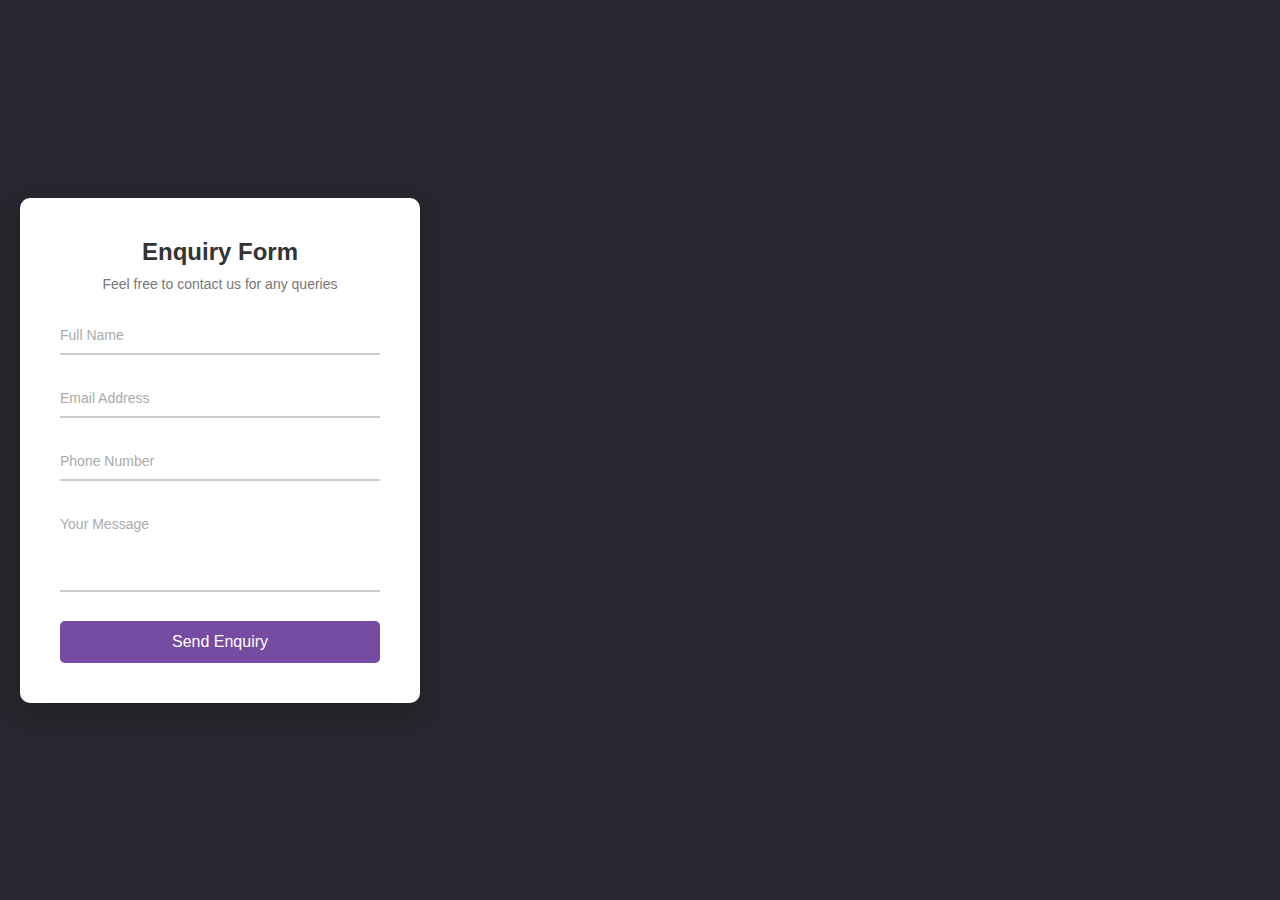
<file: form.html>
<!DOCTYPE html>
<html>
<head>
  <title>Enquiry Form</title>
  <link rel="stylesheet" href="form.css">
</head>
<body>

<div class="enquiry-section">
  <div class="form-box">
    <h2>Enquiry Form</h2>
    <p>Feel free to contact us for any queries</p>

      
      <div class="input-box">
        <input type="text" name="name" required>
        <label>Full Name</label>
      </div>

      <div class="input-box">
        <input type="email" name="email" required>
        <label>Email Address</label>
      </div>

      <div class="input-box">
        <input type="tel" name="phone" required>
        <label>Phone Number</label>
      </div>

      <div class="input-box">
        <textarea name="message" rows="4" required></textarea>
        <label>Your Message</label>
      </div>

      <button type="submit">Send Enquiry</button>

    </form>
  </div>
</div>

</body>
</html>
</file>
<file: style1.css>
*{
    margin: 0;
    padding: 0;
    box-sizing: border-box;
    font-family: 'Franklin Gothic Medium', 'Arial Narrow', Arial, sans-serif;
    scroll-behavior:smooth;
}

.main{
    background: url('img/finalb.avif');
    background-size: cover;
    filter: brightness(0.9);
    position: relative;
    background-repeat: no-repeat;
    width: 100%;
    height: 100vh;
    background-attachment: fixed;
  
}


/* frist nav start */

.one{
    display: flex;
    flex-direction: row;
    align-items: center;
    justify-content: space-between;
    padding: 20px 120px;
    /* background-color: #262424; */
    border: 0;
    margin: 0;
    border: transparent;
}

.one ul{
    display: flex;
    align-items: center;
    justify-content: center;
    gap: 20px;
    list-style: none;
    padding: 10px 0px;
}

.one ul li a{
    text-decoration: none;
    color: white;
    font-family: 'Franklin Gothic Medium', 'Arial Narrow', Arial, sans-serif;
}

.one a:hover{
    color: #1bb1a1;
}

.one h3{
    color: white;
  font-family: 'Franklin Gothic Medium', 'Arial Narrow', Arial, sans-serif;
}

/* frist nav end */

/* mid content one */

.two{
padding: 150px 50px;

}
.two p{
    padding: 15px;
    color: white;
    font-family: 'Franklin Gothic Medium', 'Arial Narrow', Arial, sans-serif;
    &:hover{
    color: #1bb1a1;
}
}
.two h1{
padding: 5px 10px;
text-transform: uppercase;
color: white;
font-family: 'Franklin Gothic Medium', 'Arial Narrow', Arial, sans-seri;
&:hover{
    color: #1bb1a1;
}
}

.three{
   padding: 5px 8px;
   
   
}

.three svg{
   padding: 2px;
}
/* mid content end */
.four{
    display: flex;
    flex-direction: row;
    padding: 100px 100px;
    gap: 50px;
    background-color: #ffffff;
}

.six {
   text-align: left;
  
}

.six h1{
    color: #292929;
   
    
}

.six :title{
     &:hover{
        color: #1bb1a1;
    }
}

.six p{
    line-height: 2;
}

.seven{
    display: flex;
   gap: 10px;
    padding: 30px 00px;
    
}

.seven button{
    padding: 10px;
    cursor: pointer;
    color: white;
    border: 0;
    border-radius: 5px;
    font-size: 16px;
    background-color:#292929;
    cursor: pointer;
    &:active{
       color: lightgrey;
    }
    
}

.seven a{
    color: white;
    text-decoration: none;
}
/* main whole end */

/* second main */

.eight{
    width: 100%;
    background-color: #494c54;
    border: transparent;
    margin: auto;
}



.nine{
   display: grid;
   grid-template-columns: 1fr 1fr 1fr;
   align-items: center;
   justify-content: space-between;
   padding: 50px 120px;
  width: 100%;
   background-color:#ffffff;
   gap: 250px;
   border: 0;
   margin: auto;
}

.ten{
    display: flex;
    align-items: center;
    gap: 20px;
}

.john p{
    color:#292929;
    text-transform: capitalize;
    font-size: 20px;
}

.ten h1{
    color:#292929;
}
/* second main end */

/* third start */
.thirdsection{
    background-color: white;
}


.elven{
    background-color: white;
   
}

.twelve {
color:#292929;
text-align: center;
background-color:white;
font-weight: bold;
font-size: 25px;
border: 0;

}

.fourteen{
    display: grid;
    grid-template-columns: 1fr 1fr 1fr 1fr 1fr;
    padding: 20px 50px;
    gap: 20px;
    border: 0;
    background-color: white;
  
}

.fifteen img{
    border-radius: 20px;
    border: 0;
    background-color: white;
    

}

.thirteen{
    background-color: white;
    border: 0;
    margin: 0;
}

.fifteen{
    border: 0;
    background-color: white;
}

/* end*/

/* footer start */
.end{
    display: grid;
    grid-template-columns: 1fr 1fr 1fr 1fr;
    padding: 20px 120px;
    gap: 50px;
    background-color: #27272f;
}

/* first footer */

.footer1 h2{
    padding: 5px;
    color: white;
}

.footer1 P{
    padding: 5PX;
    text-align: left;
    color:white;
}
/* end */

/* second footer */

.footer2 h3{
    padding: 5px;
    color: white;
    font-weight: bold;
    font-size: 20px;
    text-transform: uppercase;
}

.footer2 ul{
    list-style: none;
}


.footer2 ul li a{
    text-decoration: none;
    color: white;
    line-height: 2;
   
    font-size: 15px;
}
/* end */

/* third footer */

.foot{
    display: flex;
    align-items: center;
    gap: 10px;
    padding: 2px;
    color: white;
}

.mail a{
    color: white;
    text-decoration: none;
}

.foot1 h3{
    color: white;
    padding: 5px;
    color: white;
    font-weight: bold;
    font-size: 20px;
    text-transform: uppercase;
}

/* end */

/* fourth footer */
.ssk{
    display: flex;
    flex-direction: row;
    gap: 10px;
    padding: 20px;
}

.sss h3{
    color: white;
    padding: 5px;
    color: white;
    font-weight: bold;
    font-size: 20px;
    text-transform: uppercase;
}

/* end */



/* footer bottom */

.navdd {
    background-color:#27272f;

}

.nacc ul {
    display: flex;
    flex-direction: row;
    align-items: center;
    justify-content: center;
    gap: 30px;
    padding: 15px;
    list-style: none;

}

.nacc ul li a {
    text-decoration: none;
    color: white;
    font-size: 15px;
    padding: 15px;
}

.nacc p {
    display: flex;
    flex-direction: row;
    color: white;
    justify-content: center;
    padding: 15px;
    font-size: 15px;
}

/* end */

/* footer end */

/* scroll button */

body {
    height: 2000px;
    /* demo scroll */
    font-family: Arial;
}

/* Arrow Button */
.up-btn {
    position: fixed;
    right: 20px;
    bottom: 70px;
    width: 45px;
    height: 45px;
    border-radius: 50%;
    border: none;
    background: black;
    font-size: 18px;
    cursor: pointer;
    display: flex;
    align-items: center;
    justify-content: center;
    text-decoration: none;
    color: white;
    box-shadow: 0 2px 10px rgba(0, 0, 0, 0.2);
}

/* Help Box Right Side */
.help-box {
    position: fixed;
    right: 20px;
    bottom: 20px;
    background: #fff;
    border-radius: 25px;
    padding: 8px 15px;
    display: flex;
    align-items: center;
    box-shadow: 0 2px 10px rgba(0, 0, 0, 0.15);
}

.help-box input {
    border: none;
    outline: none;
    margin-left: 8px;
    font-size: 14px;
}
</file>
<file: folio.css>
*{
    margin: 0;
    padding: 0;
    box-sizing: border-box;
    font-family: 'Franklin Gothic Medium', 'Arial Narrow', Arial, sans-serif;
    scroll-behavior:smooth;
}

.main{
    background: url('img/finalb.avif');
    background-size: cover;
    filter: brightness(0.9);
    position: relative;
    background-repeat: no-repeat;
    width: 100%;
    height: 100vh;
    background-attachment: fixed;
  
}


/* frist nav start */

.one{
    display: flex;
    flex-direction: row;
    align-items: center;
    justify-content: space-between;
    padding: 20px 120px;
    /* background-color: #262424; */
    border: 0;
    margin: 0;
    border: transparent;
}

.one ul{
    display: flex;
    align-items: center;
    justify-content: center;
    gap: 20px;
    list-style: none;
    padding: 10px 0px;
}

.one ul li a{
    text-decoration: none;
    color: white;
    font-family: 'Franklin Gothic Medium', 'Arial Narrow', Arial, sans-serif;
}

.one a:hover{
    color: #1bb1a1;
}

.one h3{
    color: white;
  font-family: 'Franklin Gothic Medium', 'Arial Narrow', Arial, sans-serif;
}

/* frist nav end */

/* mid content one */

.two{
padding: 150px 50px;

}
.two p{
    padding: 15px;
    color: white;
    font-family: 'Franklin Gothic Medium', 'Arial Narrow', Arial, sans-serif;
    &:hover{
    color: #1bb1a1;
}
}
.two h1{
padding: 5px 10px;
text-transform: uppercase;
color: white;
font-family: 'Franklin Gothic Medium', 'Arial Narrow', Arial, sans-seri;
&:hover{
    color: #1bb1a1;
}
}

.three{
   padding: 5px 8px;
   
   
}

.three svg{
   padding: 2px;
}
/* mid content end */
.four{
    display: flex;
    flex-direction: row;
    padding: 100px 100px;
    gap: 50px;
    background-color: #ffffff;
}

.six {
   text-align: left;
  
}

.six h1{
    color: #292929;
   
    
}

.six :title{
     &:hover{
        color: #1bb1a1;
    }
}

.six p{
    line-height: 2;
}

.seven{
    display: flex;
   gap: 10px;
    padding: 30px 00px;
    
}

.seven button{
    padding: 10px;
    cursor: pointer;
    color: white;
    border: 0;
    border-radius: 5px;
    font-size: 16px;
    background-color:#292929;
    cursor: pointer;
    &:active{
       color: lightgrey;
    }
    
}

.seven a{
    color: white;
    text-decoration: none;
}
/* main whole end */

/* second main */

.eight{
    width: 100%;
    background-color: #494c54;
    border: transparent;
    margin: auto;
}



.nine{
   display: grid;
   grid-template-columns: 1fr 1fr 1fr;
   align-items: center;
   justify-content: space-between;
   padding: 50px 120px;
  width: 100%;
   background-color:#ffffff;
   gap: 250px;
   border: 0;
   margin: auto;
}

.ten{
    display: flex;
    align-items: center;
    gap: 20px;
}

.john p{
    color:#292929;
    text-transform: capitalize;
    font-size: 20px;
}

.ten h1{
    color:#292929;
}
/* second main end */

/* third start */
.thirdsection{
    background-color: white;
}


.elven{
    background-color: white;
   
}

.twelve {
color:#292929;
text-align: center;
background-color:white;
font-weight: bold;
font-size: 25px;
border: 0;

}

.fourteen{
    display: grid;
    grid-template-columns: 1fr 1fr 1fr 1fr 1fr;
    padding: 20px 50px;
    gap: 20px;
    border: 0;
    background-color: white;
  
}

.fifteen img{
    border-radius: 20px;
    border: 0;
    background-color: white;
    

}

.thirteen{
    background-color: white;
    border: 0;
    margin: 0;
}

.fifteen{
    border: 0;
    background-color: white;
}

/* end*/

/* footer start */
.end{
    display: grid;
    grid-template-columns: 1fr 1fr 1fr 1fr;
    padding: 20px 120px;
    gap: 50px;
    background-color: #27272f;
}

/* first footer */

.footer1 h2{
    padding: 5px;
    color: white;
}

.footer1 P{
    padding: 5PX;
    text-align: left;
    color:white;
}
/* end */

/* second footer */

.footer2 h3{
    padding: 5px;
    color: white;
    font-weight: bold;
    font-size: 20px;
    text-transform: uppercase;
}

.footer2 ul{
    list-style: none;
}


.footer2 ul li a{
    text-decoration: none;
    color: white;
    line-height: 2;
   
    font-size: 15px;
}
/* end */

/* third footer */

.foot{
    display: flex;
    align-items: center;
    gap: 10px;
    padding: 2px;
    color: white;
}

.mail a{
    color: white;
    text-decoration: none;
}

.foot1 h3{
    color: white;
    padding: 5px;
    color: white;
    font-weight: bold;
    font-size: 20px;
    text-transform: uppercase;
}

/* end */

/* fourth footer */
.ssk{
    display: flex;
    flex-direction: row;
    gap: 10px;
    padding: 20px;
}

.sss h3{
    color: white;
    padding: 5px;
    color: white;
    font-weight: bold;
    font-size: 20px;
    text-transform: uppercase;
}

/* end */



/* footer bottom */

.navdd {
    background-color:#27272f;

}

.nacc ul {
    display: flex;
    flex-direction: row;
    align-items: center;
    justify-content: center;
    gap: 30px;
    padding: 15px;
    list-style: none;

}

.nacc ul li a {
    text-decoration: none;
    color: white;
    font-size: 15px;
    padding: 15px;
}

.nacc p {
    display: flex;
    flex-direction: row;
    color: white;
    justify-content: center;
    padding: 15px;
    font-size: 15px;
}

/* end */

/* footer end */

/* scroll button */

body {
    height: 2000px;
    /* demo scroll */
    font-family: Arial;
}

/* Arrow Button */
.up-btn {
    position: fixed;
    right: 20px;
    bottom: 70px;
    width: 45px;
    height: 45px;
    border-radius: 50%;
    border: none;
    background: black;
    font-size: 18px;
    cursor: pointer;
    display: flex;
    align-items: center;
    justify-content: center;
    text-decoration: none;
    color: white;
    box-shadow: 0 2px 10px rgba(0, 0, 0, 0.2);
}

/* Help Box Right Side */
.help-box {
    position: fixed;
    right: 20px;
    bottom: 20px;
    background: #fff;
    border-radius: 25px;
    padding: 8px 15px;
    display: flex;
    align-items: center;
    box-shadow: 0 2px 10px rgba(0, 0, 0, 0.15);
}

.help-box input {
    border: none;
    outline: none;
    margin-left: 8px;
    font-size: 14px;
}
</file>
<file: form.css>
*{
  margin:0;
  padding:0;
  box-sizing:border-box;
  font-family:Arial, sans-serif;
}

body{
  background:#27272f;
  display:flex;
  justify-content:center;
  align-items:center;
  height:100vh;
}

.enquiry-section{
  width:100%;
  padding:20px;
}

.form-box{
  background:#fff;
  padding:40px;
  border-radius:10px;
  width:100%;
  max-width:400px;
  box-shadow:0 10px 25px rgba(0,0,0,0.2);
}

.form-box h2{
  text-align:center;
  margin-bottom:10px;
  color:#333;
}

.form-box p{
  text-align:center;
  margin-bottom:25px;
  font-size:14px;
  color:#777;
}

.input-box{
  position:relative;
  margin-bottom:25px;
}

.input-box input,
.input-box textarea{
  width:100%;
  padding:10px;
  border:none;
  border-bottom:2px solid #ccc;
  outline:none;
  resize:none;
  font-size:14px;
}

.input-box label{
  position:absolute;
  top:10px;
  left:0;
  font-size:14px;
  color:#aaa;
  pointer-events:none;
  transition:0.3s;
}

.input-box input:focus ~ label,
.input-box input:valid ~ label,
.input-box textarea:focus ~ label,
.input-box textarea:valid ~ label{
  top:-15px;
  font-size:12px;
  color:#764ba2;
}

button{
  width:100%;
  padding:12px;
  border:none;
  background:#764ba2;
  color:#fff;
  font-size:16px;
  border-radius:5px;
  cursor:pointer;
  transition:0.3s;
}

button:hover{
  background:#667eea;
}
</file>
